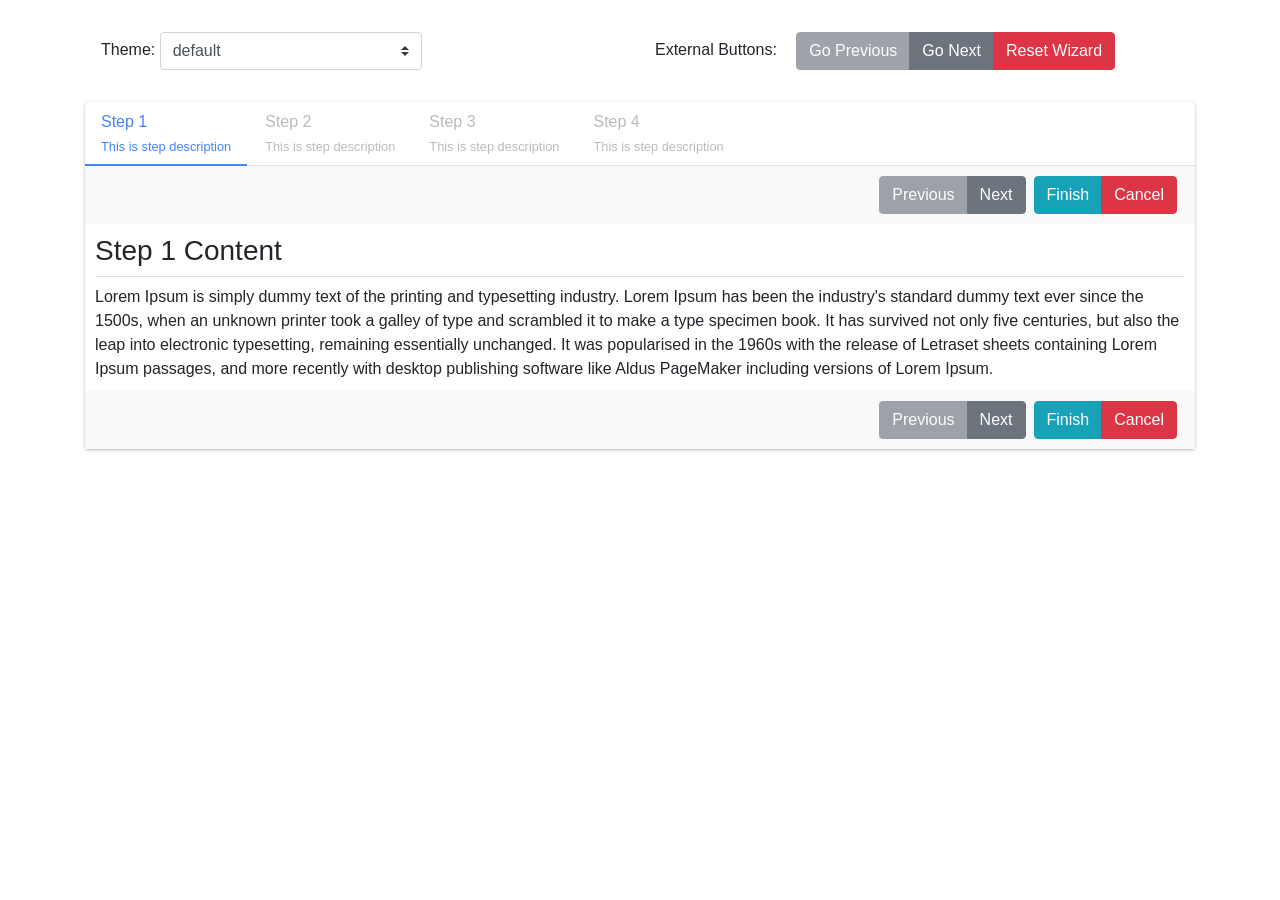
<file: assets/plugins/smartwizard/examples/index.html>
<!doctype html>
<html lang="en">
<head>
    <title>Smart Wizard - a JavaScript jQuery Step Wizard plugin</title>
    <meta charset="UTF-8">
    <meta name="viewport" content="width=device-width, initial-scale=1, shrink-to-fit=no">

    <link rel="stylesheet" href="../dist/css/bootstrap.min.css" >

    <!-- Include SmartWizard CSS -->
    <link href="../dist/css/smart_wizard.css" rel="stylesheet" type="text/css" />

    <!-- Optional SmartWizard theme -->
    <link href="../dist/css/smart_wizard_theme_circles.css" rel="stylesheet" type="text/css" />
    <link href="../dist/css/smart_wizard_theme_arrows.css" rel="stylesheet" type="text/css" />
    <link href="../dist/css/smart_wizard_theme_dots.css" rel="stylesheet" type="text/css" />
</head>
<body>
    <div class="container">
        <!-- External toolbar sample -->
        <div class="row d-flex align-items-center p-3 my-3 text-white-50">
            <div class="col-12 col-lg-6 col-sm-12">
              <label>Theme:</label>
              <select id="theme_selector" class="custom-select col-lg-6 col-sm-12">
                    <option value="default">default</option>
                    <option value="arrows">arrows</option>
                    <option value="circles">circles</option>
                    <option value="dots">dots</option>
              </select>
            </div>
            <div class="col-12 col-lg-6 col-sm-12">
              <label>External Buttons:</label>
              <div class="btn-group col-lg-6 col-sm-12" role="group">
                  <button class="btn btn-secondary" id="prev-btn" type="button">Go Previous</button>
                  <button class="btn btn-secondary" id="next-btn" type="button">Go Next</button>
                  <button class="btn btn-danger" id="reset-btn" type="button">Reset Wizard</button>
              </div>
            </div>
        </div>

        <!-- SmartWizard html -->
        <div id="smartwizard">
            <ul>
                <li><a href="#step-1">Step 1<br /><small>This is step description</small></a></li>
                <li><a href="#step-2">Step 2<br /><small>This is step description</small></a></li>
                <li><a href="#step-3">Step 3<br /><small>This is step description</small></a></li>
                <li><a href="#step-4">Step 4<br /><small>This is step description</small></a></li>
            </ul>

            <div>
                <div id="step-1" class="">
                    <h3 class="border-bottom border-gray pb-2">Step 1 Content</h3>
                    Lorem Ipsum is simply dummy text of the printing and typesetting industry. Lorem Ipsum has been the industry's standard dummy text ever since the 1500s, when an unknown printer took a galley of type and scrambled it to make a type specimen book. It has survived not only five centuries, but also the leap into electronic typesetting, remaining essentially unchanged. It was popularised in the 1960s with the release of Letraset sheets containing Lorem Ipsum passages, and more recently with desktop publishing software like Aldus PageMaker including versions of Lorem Ipsum.
                </div>
                <div id="step-2" class="">
                    <h3 class="border-bottom border-gray pb-2">Step 2 Content</h3>
                    <div>Lorem Ipsum is simply dummy text of the printing and typesetting industry. Lorem Ipsum has been the industry's standard dummy text ever since the 1500s, when an unknown printer took a galley of type and scrambled it to make a type specimen book. It has survived not only five centuries, but also the leap into electronic typesetting, remaining essentially unchanged. It was popularised in the 1960s with the release of Letraset sheets containing Lorem Ipsum passages, and more recently with desktop publishing software like Aldus PageMaker including versions of Lorem Ipsum. </div>
                </div>
                <div id="step-3" class="">
                    Lorem Ipsum is simply dummy text of the printing and typesetting industry. Lorem Ipsum has been the industry's standard dummy text ever since the 1500s, when an unknown printer took a galley of type and scrambled it to make a type specimen book. It has survived not only five centuries, but also the leap into electronic typesetting, remaining essentially unchanged. It was popularised in the 1960s with the release of Letraset sheets containing Lorem Ipsum passages, and more recently with desktop publishing software like Aldus PageMaker including versions of Lorem Ipsum.
                    Lorem Ipsum is simply dummy text of the printing and typesetting industry. Lorem Ipsum has been the industry's standard dummy text ever since the 1500s, when an unknown printer took a galley of type and scrambled it to make a type specimen book. It has survived not only five centuries, but also the leap into electronic typesetting, remaining essentially unchanged. It was popularised in the 1960s with the release of Letraset sheets containing Lorem Ipsum passages, and more recently with desktop publishing software like Aldus PageMaker including versions of Lorem Ipsum.
                    Lorem Ipsum is simply dummy text of the printing and typesetting industry. Lorem Ipsum has been the industry's standard dummy text ever since the 1500s, when an unknown printer took a galley of type and scrambled it to make a type specimen book. It has survived not only five centuries, but also the leap into electronic typesetting, remaining essentially unchanged. It was popularised in the 1960s with the release of Letraset sheets containing Lorem Ipsum passages, and more recently with desktop publishing software like Aldus PageMaker including versions of Lorem Ipsum.
                    Lorem Ipsum is simply dummy text of the printing and typesetting industry. Lorem Ipsum has been the industry's standard dummy text ever since the 1500s, when an unknown printer took a galley of type and scrambled it to make a type specimen book. It has survived not only five centuries, but also the leap into electronic typesetting, remaining essentially unchanged. It was popularised in the 1960s with the release of Letraset sheets containing Lorem Ipsum passages, and more recently with desktop publishing software like Aldus PageMaker including versions of Lorem Ipsum.
                    Lorem Ipsum is simply dummy text of the printing and typesetting industry. Lorem Ipsum has been the industry's standard dummy text ever since the 1500s, when an unknown printer took a galley of type and scrambled it to make a type specimen book. It has survived not only five centuries, but also the leap into electronic typesetting, remaining essentially unchanged. It was popularised in the 1960s with the release of Letraset sheets containing Lorem Ipsum passages, and more recently with desktop publishing software like Aldus PageMaker including versions of Lorem Ipsum.
                    Lorem Ipsum is simply dummy text of the printing and typesetting industry. Lorem Ipsum has been the industry's standard dummy text ever since the 1500s, when an unknown printer took a galley of type and scrambled it to make a type specimen book. It has survived not only five centuries, but also the leap into electronic typesetting, remaining essentially unchanged. It was popularised in the 1960s with the release of Letraset sheets containing Lorem Ipsum passages, and more recently with desktop publishing software like Aldus PageMaker including versions of Lorem Ipsum.
                </div>
                <div id="step-4" class="">
                    <h3 class="border-bottom border-gray pb-2">Step 4 Content</h3>
                    <div class="card">
                        <div class="card-header">My Details</div>
                        <div class="card-block p-0">
                          <table class="table">
                              <tbody>
                                  <tr> <th>Name:</th> <td>Tim Smith</td> </tr>
                                  <tr> <th>Email:</th> <td>example@example.com</td> </tr>
                              </tbody>
                          </table>
                        </div>
                    </div>
                </div>
            </div>
        </div>


    </div>

    <!-- Include jQuery -->
    <!-- <script src="https://ajax.googleapis.com/ajax/libs/jquery/1.11.1/jquery.min.js"></script> -->

      <!-- jQuery Versions -->
    <script src="../dist/js/jquery-3.3.1.min.js"></script>

    <!-- Bootstrap JavaScript -->
    <script src="../dist/js/bootstrap.min.js" ></script>

    <!-- Bootstrap JavaScript -->

    <!-- Include SmartWizard JavaScript source -->
    <script type="text/javascript" src="../dist/js/jquery.smartWizard.min.js"></script>

    <script type="text/javascript">
        $(document).ready(function(){

            // Step show event
            $("#smartwizard").on("showStep", function(e, anchorObject, stepNumber, stepDirection, stepPosition) {
               //alert("You are on step "+stepNumber+" now");
               if(stepPosition === 'first'){
                   $("#prev-btn").addClass('disabled');
               }else if(stepPosition === 'final'){
                   $("#next-btn").addClass('disabled');
               }else{
                   $("#prev-btn").removeClass('disabled');
                   $("#next-btn").removeClass('disabled');
               }
            });

            // Toolbar extra buttons
            var btnFinish = $('<button></button>').text('Finish')
                                             .addClass('btn btn-info')
                                             .on('click', function(){ alert('Finish Clicked'); });
            var btnCancel = $('<button></button>').text('Cancel')
                                             .addClass('btn btn-danger')
                                             .on('click', function(){ $('#smartwizard').smartWizard("reset"); });


            // Smart Wizard
            $('#smartwizard').smartWizard({
                    selected: 0,
                    theme: 'default',
                    transitionEffect:'fade',
                    showStepURLhash: true,
                    toolbarSettings: {toolbarPosition: 'both',
                                      toolbarButtonPosition: 'end',
                                      toolbarExtraButtons: [btnFinish, btnCancel]
                                    }
            });


            // External Button Events
            $("#reset-btn").on("click", function() {
                // Reset wizard
                $('#smartwizard').smartWizard("reset");
                return true;
            });

            $("#prev-btn").on("click", function() {
                // Navigate previous
                $('#smartwizard').smartWizard("prev");
                return true;
            });

            $("#next-btn").on("click", function() {
                // Navigate next
                $('#smartwizard').smartWizard("next");
                return true;
            });

            $("#theme_selector").on("change", function() {
                // Change theme
                $('#smartwizard').smartWizard("theme", $(this).val());
                return true;
            });

            // Set selected theme on page refresh
            $("#theme_selector").change();
        });
    </script>
</body>
</html>
</file>
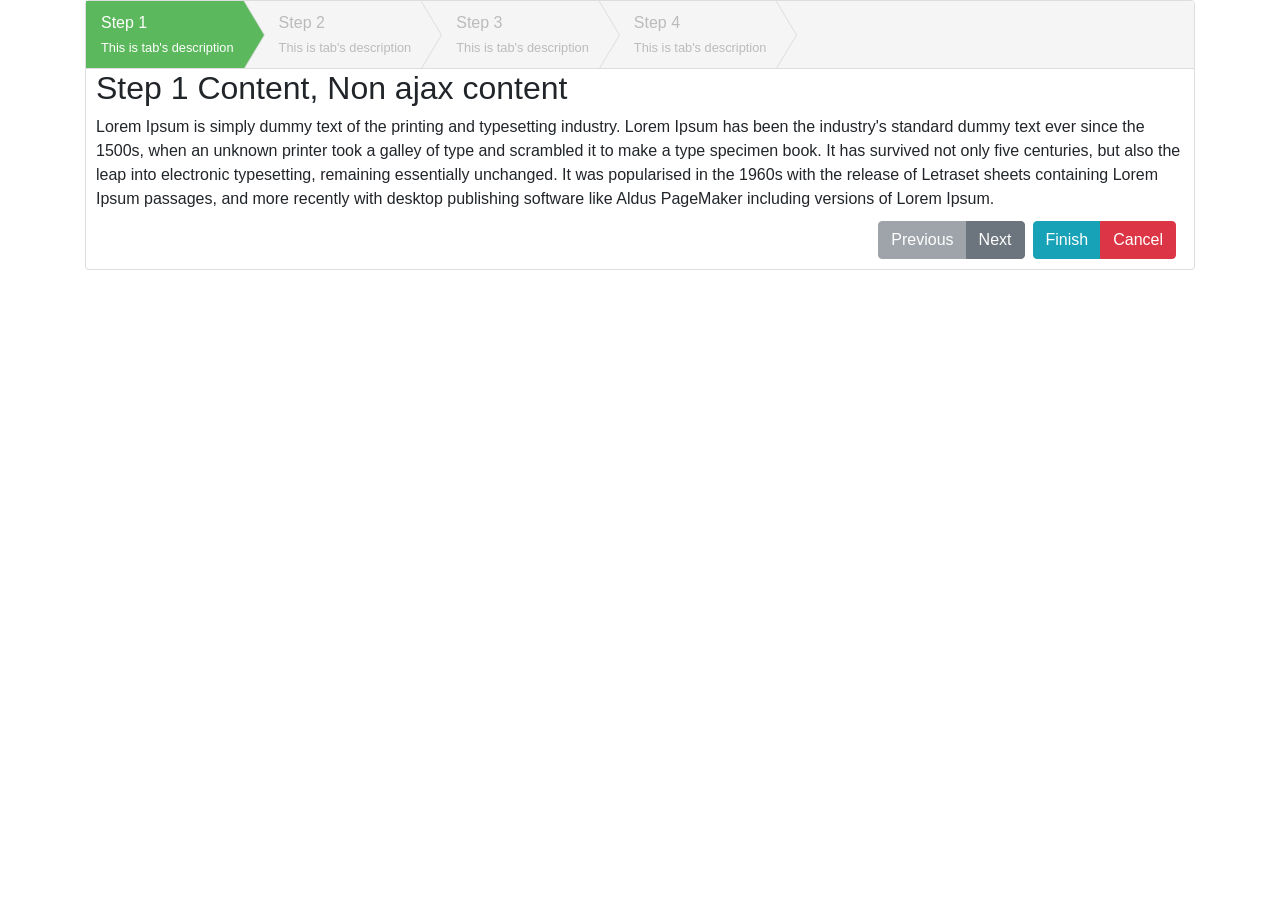
<file: assets/plugins/smartwizard/examples/smartwizard-ajax.html>
<!doctype html>
<html lang="en">
<head>
    <title>Smart Wizard - a JavaScript jQuery Step Wizard plugin</title>
    <meta charset="UTF-8">
    <meta name="viewport" content="width=device-width, initial-scale=1, shrink-to-fit=no">

    <!-- Include Bootstrap CSS -->
    <link rel="stylesheet" href="https://maxcdn.bootstrapcdn.com/bootstrap/4.0.0/css/bootstrap.min.css" integrity="sha384-Gn5384xqQ1aoWXA+058RXPxPg6fy4IWvTNh0E263XmFcJlSAwiGgFAW/dAiS6JXm" crossorigin="anonymous">

    <!-- Include SmartWizard CSS -->
    <link href="../dist/css/smart_wizard.css" rel="stylesheet" type="text/css" />

    <!-- Optional SmartWizard theme -->
    <link href="../dist/css/smart_wizard_theme_circles.css" rel="stylesheet" type="text/css" />
    <link href="../dist/css/smart_wizard_theme_arrows.css" rel="stylesheet" type="text/css" />
    <link href="../dist/css/smart_wizard_theme_dots.css" rel="stylesheet" type="text/css" />
</head>
<body>
    <div class="container">

        <!-- SmartWizard html -->
        <div id="smartwizard">
            <ul>
                <li><a href="#step-1">Step 1<br /><small>This is tab's description</small></a></li>
                <li><a href="#step-2" data-content-url="./ajaxtest.php">Step 2<br /><small>This is tab's description</small></a></li>
                <li><a href="#step-3">Step 3<br /><small>This is tab's description</small></a></li>
                <li><a href="#step-4" data-content-url="./ajaxtest.php">Step 4<br /><small>This is tab's description</small></a></li>
            </ul>

            <div>
                <div id="step-1" class="">
                    <h2>Step 1 Content, Non ajax content</h2>
                    Lorem Ipsum is simply dummy text of the printing and typesetting industry. Lorem Ipsum has been the industry's standard dummy text ever since the 1500s, when an unknown printer took a galley of type and scrambled it to make a type specimen book. It has survived not only five centuries, but also the leap into electronic typesetting, remaining essentially unchanged. It was popularised in the 1960s with the release of Letraset sheets containing Lorem Ipsum passages, and more recently with desktop publishing software like Aldus PageMaker including versions of Lorem Ipsum.
                </div>
                <div id="step-2" class="">
                    <h2>Step 2 Content, Non ajax content</h2>
                    <div>Hello This is a div</div>
                </div>
                <div id="step-3" class="">
                    <h2>Step 3 Content, Non ajax content</h2>
                    Lorem Ipsum is simply dummy text of the printing and typesetting industry. Lorem Ipsum has been the industry's standard dummy text ever since the 1500s, when an unknown printer took a galley of type and scrambled it to make a type specimen book. It has survived not only five centuries, but also the leap into electronic typesetting, remaining essentially unchanged. It was popularised in the 1960s with the release of Letraset sheets containing Lorem Ipsum passages, and more recently with desktop publishing software like Aldus PageMaker including versions of Lorem Ipsum.
                    Lorem Ipsum is simply dummy text of the printing and typesetting industry. Lorem Ipsum has been the industry's standard dummy text ever since the 1500s, when an unknown printer took a galley of type and scrambled it to make a type specimen book. It has survived not only five centuries, but also the leap into electronic typesetting, remaining essentially unchanged. It was popularised in the 1960s with the release of Letraset sheets containing Lorem Ipsum passages, and more recently with desktop publishing software like Aldus PageMaker including versions of Lorem Ipsum.
                    Lorem Ipsum is simply dummy text of the printing and typesetting industry. Lorem Ipsum has been the industry's standard dummy text ever since the 1500s, when an unknown printer took a galley of type and scrambled it to make a type specimen book. It has survived not only five centuries, but also the leap into electronic typesetting, remaining essentially unchanged. It was popularised in the 1960s with the release of Letraset sheets containing Lorem Ipsum passages, and more recently with desktop publishing software like Aldus PageMaker including versions of Lorem Ipsum.
                    Lorem Ipsum is simply dummy text of the printing and typesetting industry. Lorem Ipsum has been the industry's standard dummy text ever since the 1500s, when an unknown printer took a galley of type and scrambled it to make a type specimen book. It has survived not only five centuries, but also the leap into electronic typesetting, remaining essentially unchanged. It was popularised in the 1960s with the release of Letraset sheets containing Lorem Ipsum passages, and more recently with desktop publishing software like Aldus PageMaker including versions of Lorem Ipsum.
                    Lorem Ipsum is simply dummy text of the printing and typesetting industry. Lorem Ipsum has been the industry's standard dummy text ever since the 1500s, when an unknown printer took a galley of type and scrambled it to make a type specimen book. It has survived not only five centuries, but also the leap into electronic typesetting, remaining essentially unchanged. It was popularised in the 1960s with the release of Letraset sheets containing Lorem Ipsum passages, and more recently with desktop publishing software like Aldus PageMaker including versions of Lorem Ipsum.
                    Lorem Ipsum is simply dummy text of the printing and typesetting industry. Lorem Ipsum has been the industry's standard dummy text ever since the 1500s, when an unknown printer took a galley of type and scrambled it to make a type specimen book. It has survived not only five centuries, but also the leap into electronic typesetting, remaining essentially unchanged. It was popularised in the 1960s with the release of Letraset sheets containing Lorem Ipsum passages, and more recently with desktop publishing software like Aldus PageMaker including versions of Lorem Ipsum.
                </div>
                <div id="step-4" class="">
                    <h2>Step 4 Content, Non ajax content</h2>
                    <div class="card">
                        <div class="card-header">My Details</div>
                        <div class="card-block p-0">
                          <table class="table">
                              <tbody>
                                  <tr> <th>Name:</th> <td>Tim Smith</td> </tr>
                                  <tr> <th>Email:</th> <td>example@example.com</td> </tr>
                              </tbody>
                          </table>
                        </div>
                    </div>
                </div>
            </div>
        </div>


    </div>

    <!-- Include jQuery -->
    <script src="https://ajax.googleapis.com/ajax/libs/jquery/1.11.1/jquery.min.js"></script>

    <!-- Include SmartWizard JavaScript source -->
    <script type="text/javascript" src="../dist/js/jquery.smartWizard.min.js"></script>

    <script type="text/javascript">
        $(document).ready(function(){

            // Toolbar extra buttons
            var btnFinish = $('<button></button>').text('Finish')
                                             .addClass('btn btn-info')
                                             .on('click', function(){ alert('Finish Clicked'); });
            var btnCancel = $('<button></button>').text('Cancel')
                                             .addClass('btn btn-danger')
                                             .on('click', function(){ $('#smartwizard').smartWizard("reset"); });

            // Smart Wizard
            $('#smartwizard').smartWizard({
                    selected: 0,
                    theme: 'arrows',
                    transitionEffect:'fade',
                    toolbarSettings: {toolbarPosition: 'bottom',
                                      toolbarExtraButtons: [btnFinish, btnCancel]
                                    }
                 });
        });
    </script>
</body>
</html>
</file>
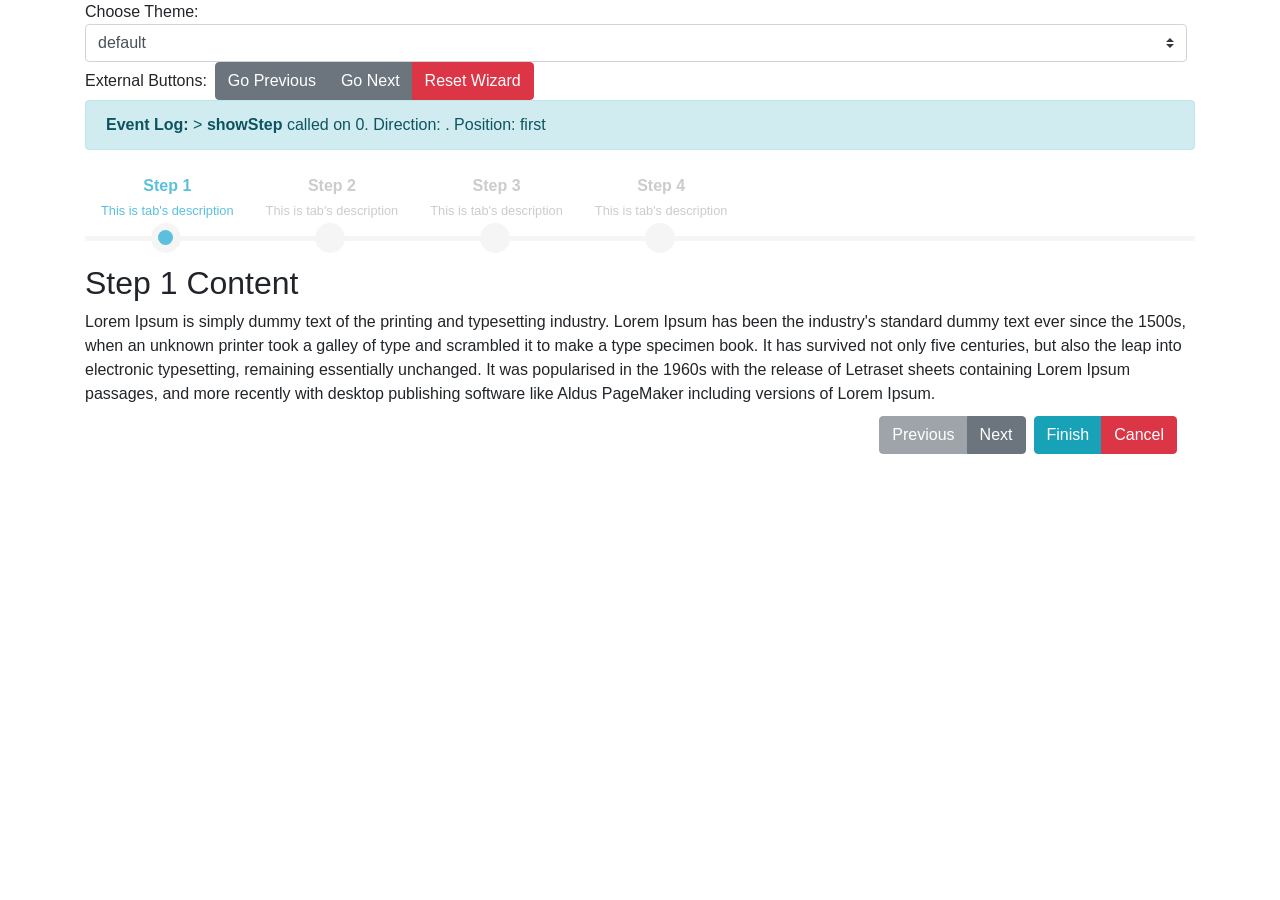
<file: assets/plugins/smartwizard/examples/smartwizard-events.html>
<!doctype html>
<html lang="en">
<head>
    <title>Smart Wizard - a JavaScript jQuery Step Wizard plugin</title>
    <meta charset="UTF-8">
    <meta name="viewport" content="width=device-width, initial-scale=1, shrink-to-fit=no">

    <!-- Include Bootstrap CSS -->
    <link rel="stylesheet" href="https://maxcdn.bootstrapcdn.com/bootstrap/4.0.0/css/bootstrap.min.css" integrity="sha384-Gn5384xqQ1aoWXA+058RXPxPg6fy4IWvTNh0E263XmFcJlSAwiGgFAW/dAiS6JXm" crossorigin="anonymous">

    <!-- Include SmartWizard CSS -->
    <link href="../dist/css/smart_wizard.css" rel="stylesheet" type="text/css" />

    <!-- Optional SmartWizard theme -->
    <link href="../dist/css/smart_wizard_theme_circles.css" rel="stylesheet" type="text/css" />
    <link href="../dist/css/smart_wizard_theme_arrows.css" rel="stylesheet" type="text/css" />
    <link href="../dist/css/smart_wizard_theme_dots.css" rel="stylesheet" type="text/css" />
</head>
<body>
    <div class="container">

      <form class="form-inline">
          <label class="mr-sm-2">Choose Theme:</label>
          <select id="theme_selector" class="custom-select mb-2 mr-sm-2 mb-sm-0">
                <option value="default">default</option>
                <option value="arrows">arrows</option>
                <option value="circles">circles</option>
                <option value="dots">dots</option>
          </select>

          <label class="mr-sm-2">External Buttons:</label>
          <div class="btn-group" role="group">
              <button class="btn btn-secondary" id="prev-btn" type="button">Go Previous</button>
              <button class="btn btn-secondary" id="next-btn" type="button">Go Next</button>
              <button class="btn btn-danger" id="reset-btn" type="button">Reset Wizard</button>
          </div>
      </form>
        <div class="alert alert-info" role="alert" id="message-box"><strong>Event Log:</strong></div>

        <!-- SmartWizard html -->
        <div id="smartwizard">
            <ul>
                <li><a href="#step-1">Step 1<br /><small>This is tab's description</small></a></li>
                <li><a href="#step-2">Step 2<br /><small>This is tab's description</small></a></li>
                <li><a href="#step-3">Step 3<br /><small>This is tab's description</small></a></li>
                <li><a href="#step-4">Step 4<br /><small>This is tab's description</small></a></li>
            </ul>

            <div>
                <div id="step-1" class="">
                    <h2>Step 1 Content</h2>
                    Lorem Ipsum is simply dummy text of the printing and typesetting industry. Lorem Ipsum has been the industry's standard dummy text ever since the 1500s, when an unknown printer took a galley of type and scrambled it to make a type specimen book. It has survived not only five centuries, but also the leap into electronic typesetting, remaining essentially unchanged. It was popularised in the 1960s with the release of Letraset sheets containing Lorem Ipsum passages, and more recently with desktop publishing software like Aldus PageMaker including versions of Lorem Ipsum.
                </div>
                <div id="step-2" class="">
                    <h2>Step 2 Content</h2>
                    <div>Hello This is a div</div>
                </div>
                <div id="step-3" class="">
                    Lorem Ipsum is simply dummy text of the printing and typesetting industry. Lorem Ipsum has been the industry's standard dummy text ever since the 1500s, when an unknown printer took a galley of type and scrambled it to make a type specimen book. It has survived not only five centuries, but also the leap into electronic typesetting, remaining essentially unchanged. It was popularised in the 1960s with the release of Letraset sheets containing Lorem Ipsum passages, and more recently with desktop publishing software like Aldus PageMaker including versions of Lorem Ipsum.
                    Lorem Ipsum is simply dummy text of the printing and typesetting industry. Lorem Ipsum has been the industry's standard dummy text ever since the 1500s, when an unknown printer took a galley of type and scrambled it to make a type specimen book. It has survived not only five centuries, but also the leap into electronic typesetting, remaining essentially unchanged. It was popularised in the 1960s with the release of Letraset sheets containing Lorem Ipsum passages, and more recently with desktop publishing software like Aldus PageMaker including versions of Lorem Ipsum.
                    Lorem Ipsum is simply dummy text of the printing and typesetting industry. Lorem Ipsum has been the industry's standard dummy text ever since the 1500s, when an unknown printer took a galley of type and scrambled it to make a type specimen book. It has survived not only five centuries, but also the leap into electronic typesetting, remaining essentially unchanged. It was popularised in the 1960s with the release of Letraset sheets containing Lorem Ipsum passages, and more recently with desktop publishing software like Aldus PageMaker including versions of Lorem Ipsum.
                    Lorem Ipsum is simply dummy text of the printing and typesetting industry. Lorem Ipsum has been the industry's standard dummy text ever since the 1500s, when an unknown printer took a galley of type and scrambled it to make a type specimen book. It has survived not only five centuries, but also the leap into electronic typesetting, remaining essentially unchanged. It was popularised in the 1960s with the release of Letraset sheets containing Lorem Ipsum passages, and more recently with desktop publishing software like Aldus PageMaker including versions of Lorem Ipsum.
                    Lorem Ipsum is simply dummy text of the printing and typesetting industry. Lorem Ipsum has been the industry's standard dummy text ever since the 1500s, when an unknown printer took a galley of type and scrambled it to make a type specimen book. It has survived not only five centuries, but also the leap into electronic typesetting, remaining essentially unchanged. It was popularised in the 1960s with the release of Letraset sheets containing Lorem Ipsum passages, and more recently with desktop publishing software like Aldus PageMaker including versions of Lorem Ipsum.
                    Lorem Ipsum is simply dummy text of the printing and typesetting industry. Lorem Ipsum has been the industry's standard dummy text ever since the 1500s, when an unknown printer took a galley of type and scrambled it to make a type specimen book. It has survived not only five centuries, but also the leap into electronic typesetting, remaining essentially unchanged. It was popularised in the 1960s with the release of Letraset sheets containing Lorem Ipsum passages, and more recently with desktop publishing software like Aldus PageMaker including versions of Lorem Ipsum.
                </div>
                <div id="step-4" class="">
                    <h2>Step 4 Content</h2>
                    <div class="card">
                        <div class="card-header">My Details</div>
                        <div class="card-block p-0">
                          <table class="table">
                              <tbody>
                                  <tr> <th>Name:</th> <td>Tim Smith</td> </tr>
                                  <tr> <th>Email:</th> <td>example@example.com</td> </tr>
                              </tbody>
                          </table>
                        </div>
                    </div>
                </div>
            </div>
        </div>


    </div>

    <!-- Include jQuery -->
    <script src="https://ajax.googleapis.com/ajax/libs/jquery/1.11.1/jquery.min.js"></script>

    <!-- Include SmartWizard JavaScript source -->
    <script type="text/javascript" src="../dist/js/jquery.smartWizard.min.js"></script>

    <script type="text/javascript">
        $(document).ready(function(){

            // Smart Wizard events
            $("#smartwizard").on("leaveStep", function(e, anchorObject, stepNumber, stepDirection) {
                $("#message-box").append("<br /> > <strong>leaveStep</strong> called on " + stepNumber + ". Direction: " + stepDirection);
                var res = confirm("Do you want to leave the step "+stepNumber+"?");
                if(!res){
                    $("#message-box").append(" <strong>leaveStep</strong> Cancelled");
                }else{
                    $("#message-box").append(" <strong>leaveStep</strong> Allowed");
                }
                return res;
            });

            // This event should initialize before initializing smartWizard
            // Otherwise this event wont load on first page load
            $("#smartwizard").on("showStep", function(e, anchorObject, stepNumber, stepDirection, stepPosition) {
                $("#message-box").append(" > <strong>showStep</strong> called on " + stepNumber + ". Direction: " + stepDirection+ ". Position: " + stepPosition);
            });

            $("#smartwizard").on("beginReset", function(e) {
                $("#message-box").append("<br /> > <strong>beginReset</strong> called");
            });

            $("#smartwizard").on("endReset", function(e) {
                $("#message-box").append(" > <strong>endReset</strong> called");
            });

            $("#smartwizard").on("themeChanged", function(e, theme) {
                $("#message-box").append("<br /> > <strong>themeChanged</strong> called. New theme: " + theme);
            });

            // Toolbar extra buttons
            var btnFinish = $('<button></button>').text('Finish')
                                             .addClass('btn btn-info')
                                             .on('click', function(){ alert('Finish Clicked'); });
            var btnCancel = $('<button></button>').text('Cancel')
                                             .addClass('btn btn-danger')
                                             .on('click', function(){ $('#smartwizard').smartWizard("reset"); });

            // Smart Wizard initialize
            $('#smartwizard').smartWizard({
                    selected: 0,
                    theme: 'dots',
                    transitionEffect:'fade',
                    toolbarSettings: {toolbarPosition: 'bottom',
                                      toolbarExtraButtons: [btnFinish, btnCancel]
                                    }
                 });

            // External Button Events
            $("#reset-btn").on("click", function() {
                // Reset wizard
                $('#smartwizard').smartWizard("reset");
                return true;
            });

            $("#prev-btn").on("click", function() {
                // Navigate previous
                $('#smartwizard').smartWizard("prev");
                return true;
            });

            $("#next-btn").on("click", function() {
                // Navigate next
                $('#smartwizard').smartWizard("next");
                return true;
            });

            $("#theme_selector").on("change", function() {
                // Change theme
                $('#smartwizard').smartWizard("theme", $(this).val());
                return true;
            });

        });
    </script>
</body>
</html>
</file>
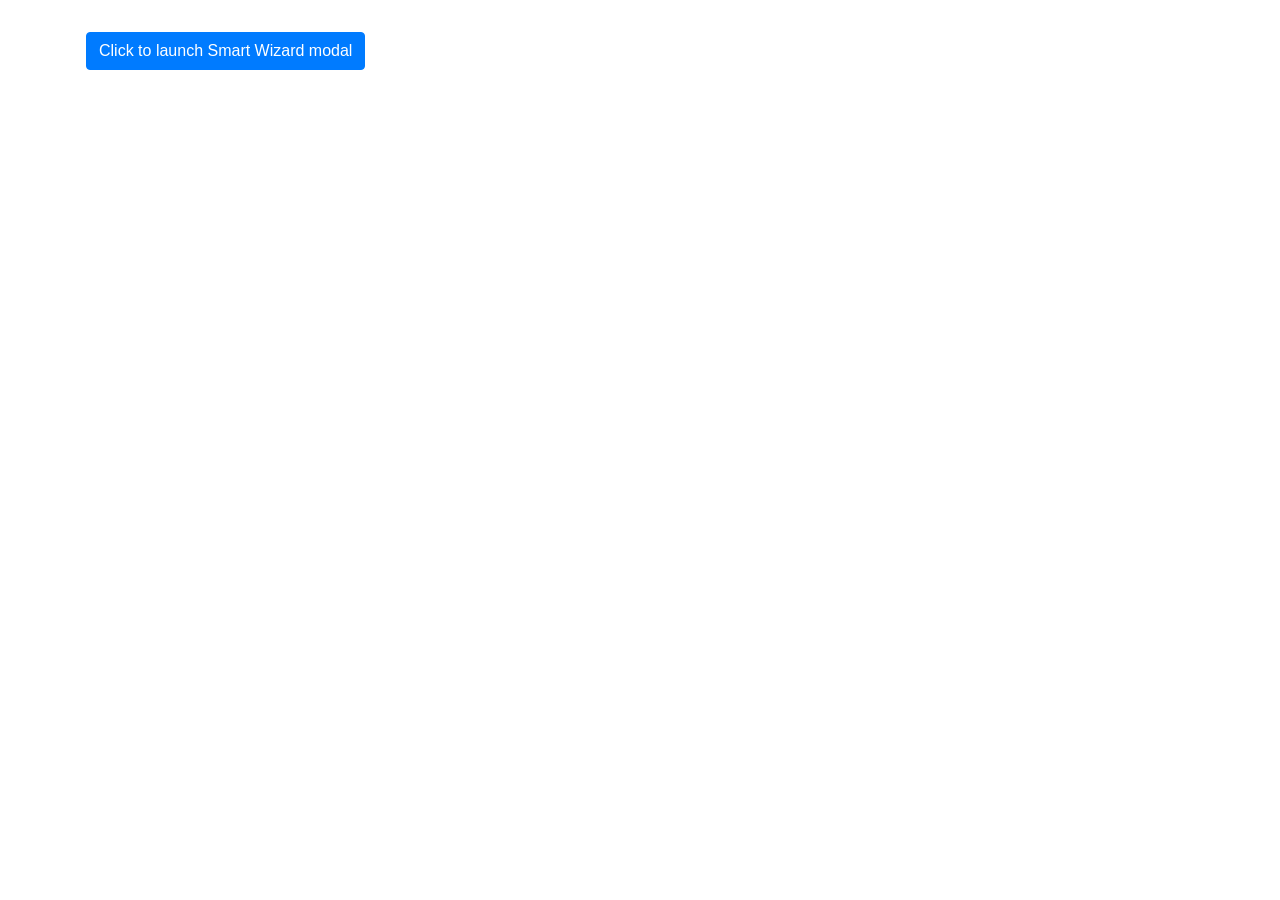
<file: assets/plugins/smartwizard/examples/smartwizard-modal.html>
<!doctype html>
<html lang="en">
<head>
    <title>Smart Wizard - a JavaScript jQuery Step Wizard plugin</title>
    <meta charset="UTF-8">
    <meta name="viewport" content="width=device-width, initial-scale=1, shrink-to-fit=no">

    <!-- Include Bootstrap CSS -->
    <link rel="stylesheet" href="https://maxcdn.bootstrapcdn.com/bootstrap/4.0.0/css/bootstrap.min.css" integrity="sha384-Gn5384xqQ1aoWXA+058RXPxPg6fy4IWvTNh0E263XmFcJlSAwiGgFAW/dAiS6JXm" crossorigin="anonymous">

    <!-- Include SmartWizard CSS -->
    <link href="../dist/css/smart_wizard.css" rel="stylesheet" type="text/css" />

    <!-- Optional SmartWizard theme -->
    <link href="../dist/css/smart_wizard_theme_circles.css" rel="stylesheet" type="text/css" />
    <link href="../dist/css/smart_wizard_theme_arrows.css" rel="stylesheet" type="text/css" />
    <link href="../dist/css/smart_wizard_theme_dots.css" rel="stylesheet" type="text/css" />
</head>
<body>
    <div class="container">

      <!-- External toolbar sample -->
      <div class="row d-flex align-items-center p-3 my-3 text-white-50">
        <button type="button" class="btn btn-primary" data-toggle="modal" data-target="#exampleModal">
          Click to launch Smart Wizard modal
        </button>
      </div>

      <!-- Modal -->
      <div class="modal fade" id="exampleModal" tabindex="-1" role="dialog" aria-labelledby="exampleModalLabel" aria-hidden="true">
        <div class="modal-dialog modal-lg modal-dialog-centered" role="document">
          <div class="modal-content">
            <div class="modal-header">
              <h5 class="modal-title" id="exampleModalLabel">Smart Wizard modal</h5>
              <button type="button" class="close" data-dismiss="modal" aria-label="Close">
                <span aria-hidden="true">&times;</span>
              </button>
            </div>
            <div class="modal-body">

              <!-- Smart Wizard HTML -->
              <div id="smartwizard">
                  <ul>
                      <li><a href="#step-1">Step Title<br /><small>Step description</small></a></li>
                      <li><a href="#step-2">Step Title<br /><small>Step description</small></a></li>
                      <li><a href="#step-3">Step Title<br /><small>Step description</small></a></li>
                      <li><a href="#step-4">Step Title<br /><small>Step description</small></a></li>
                  </ul>

                  <div>
                      <div id="step-1" class="">
                          Step Content
                      </div>
                      <div id="step-2" class="">
                          Step Content
                      </div>
                      <div id="step-3" class="">
                          Step Content
                      </div>
                      <div id="step-4" class="">
                          Step Content
                      </div>
                  </div>
              </div>

            </div>
            <div class="modal-footer">
              <button type="button" class="btn btn-secondary" data-dismiss="modal">Close</button>
            </div>
          </div>
        </div>
      </div>



    </div>

    <!-- jQuery Versions -->
    <script src="https://code.jquery.com/jquery-3.3.1.min.js"></script>

    <!-- Bootstrap JavaScript -->
    <script src="https://maxcdn.bootstrapcdn.com/bootstrap/4.0.0/js/bootstrap.min.js" integrity="sha384-JZR6Spejh4U02d8jOt6vLEHfe/JQGiRRSQQxSfFWpi1MquVdAyjUar5+76PVCmYl" crossorigin="anonymous"></script>

    <!-- Include SmartWizard JavaScript source -->
    <script type="text/javascript" src="../dist/js/jquery.smartWizard.min.js"></script>

    <script type="text/javascript">
        $(document).ready(function(){

            // Step show event
            $("#smartwizard").on("showStep", function(e, anchorObject, stepNumber, stepDirection, stepPosition) {
               //alert("You are on step "+stepNumber+" now");
               if(stepPosition === 'first'){
                   $("#prev-btn").addClass('disabled');
               }else if(stepPosition === 'final'){
                   $("#next-btn").addClass('disabled');
               }else{
                   $("#prev-btn").removeClass('disabled');
                   $("#next-btn").removeClass('disabled');
               }
            });

            // Toolbar extra buttons
            var btnFinish = $('<button></button>').text('Finish')
                                             .addClass('btn btn-info')
                                             .on('click', function(){ alert('Finish Clicked'); });
            var btnCancel = $('<button></button>').text('Cancel')
                                             .addClass('btn btn-danger')
                                             .on('click', function(){ $('#smartwizard').smartWizard("reset"); });

            // Smart Wizard 1
            $('#smartwizard').smartWizard({
                    selected: 0,
                    theme: 'arrows',
                    transitionEffect:'fade',
                    showStepURLhash: false,
                    toolbarSettings: {toolbarPosition: 'both',
                                      toolbarExtraButtons: [btnFinish, btnCancel]
                                    }
            });

        });
    </script>
</body>
</html>
</file>
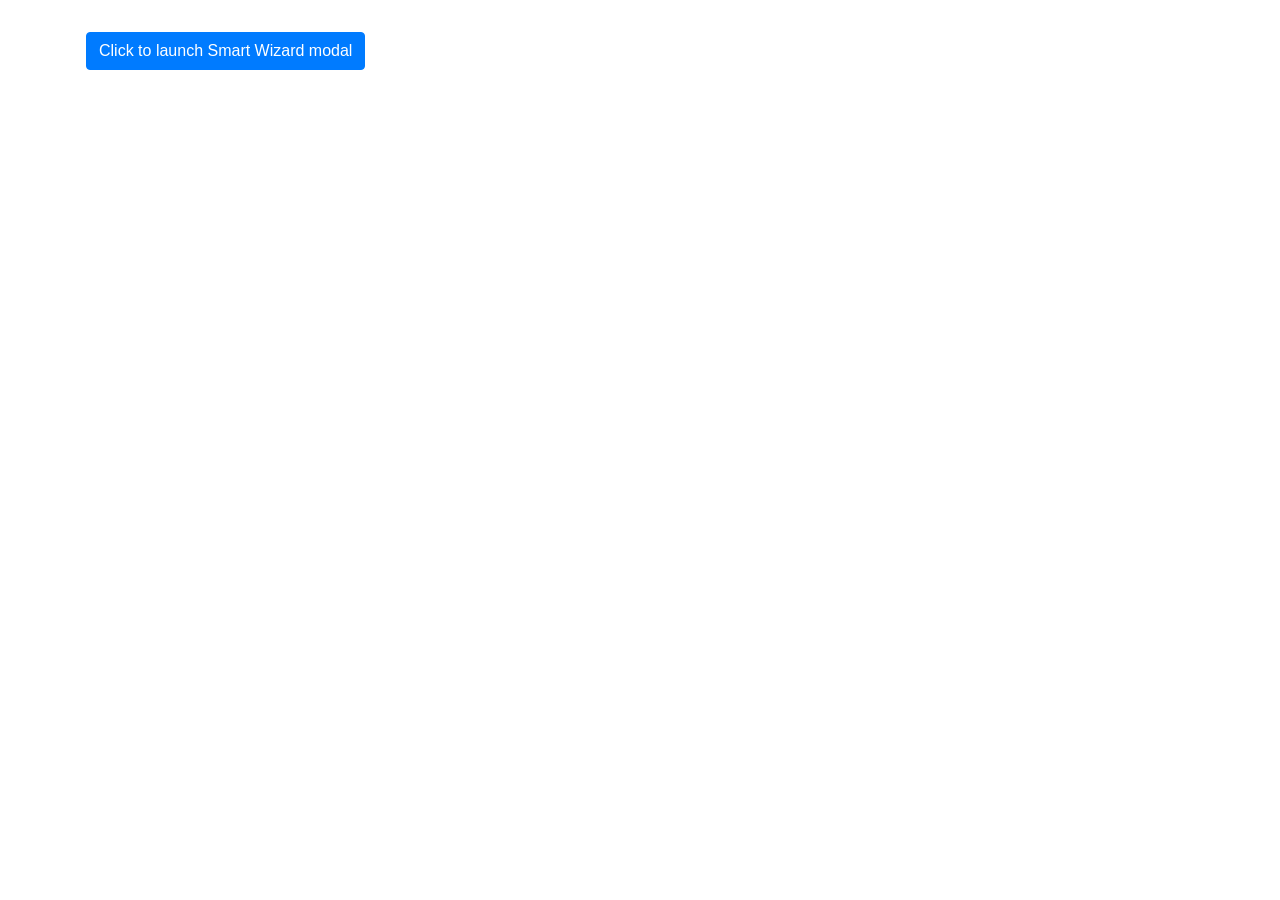
<file: assets/plugins/smartwizard/examples/smartwizard-modal1.html>
<!doctype html>
<html lang="en">
<head>
    <title>Smart Wizard - a JavaScript jQuery Step Wizard plugin</title>
    <meta charset="UTF-8">
    <meta name="viewport" content="width=device-width, initial-scale=1, shrink-to-fit=no">

    <!-- Include Bootstrap CSS -->
    <link rel="stylesheet" href="../dist/css/bootstrap.min.css" >

    <!-- Include SmartWizard CSS -->
    <link href="../dist/css/smart_wizard.css" rel="stylesheet" type="text/css" />

    <!-- Optional SmartWizard theme -->
    <link href="../dist/css/smart_wizard_theme_circles.css" rel="stylesheet" type="text/css" />
    <link href="../dist/css/smart_wizard_theme_arrows.css" rel="stylesheet" type="text/css" />
    <link href="../dist/css/smart_wizard_theme_dots.css" rel="stylesheet" type="text/css" />
</head>
<body>
    <div class="container">

      <!-- External toolbar sample -->
      <div class="row d-flex align-items-center p-3 my-3 text-white-50">
        <button type="button" class="btn btn-primary" data-toggle="modal" data-target="#exampleModal">
          Click to launch Smart Wizard modal
        </button>
      </div>

      <!-- Modal -->
      <div class="modal fade" id="exampleModal" tabindex="-1" role="dialog" aria-labelledby="exampleModalLabel" aria-hidden="true">
        <div class="modal-dialog modal-lg modal-dialog-centered" role="document">
          <div class="modal-content">
            <div class="modal-header">
              <h5 class="modal-title" id="exampleModalLabel">Smart Wizard modal</h5>
              <button type="button" class="close" data-dismiss="modal" aria-label="Close">
                <span aria-hidden="true">&times;</span>
              </button>
            </div>
            <div class="modal-body">

              <!-- Smart Wizard HTML -->
              <div id="smartwizard">
                  <ul>
                      <li><a href="#step-1">Step Title<br /><small>Step description</small></a></li>
                      <li><a href="#step-2">Step Title<br /><small>Step description</small></a></li>
                      <li><a href="#step-3">Step Title<br /><small>Step description</small></a></li>
                      <li><a href="#step-4">Step Title<br /><small>Step description</small></a></li>
                  </ul>

                  <div>
                      <div id="step-1" class="">
                        <h2>A. REGISTRATION</h2>
                        <small>Please fill up this form correctly.</small>
                        <div id="form-step-0" role="form" data-toggle="validator">
                            <div class="form-group">
                                <label for="email">Gradelevel:</label>
                                <select class="form-control">
                                  <option>7</option>
                                  <option>10</option>
                                </select>
                                <div class="help-block with-errors"></div>
                            </div>
                        </div>
                          <div id="form-step-0" role="form" data-toggle="validator">
                            <div class="form-group">
                                <label for="email">Name:</label>
                                <input type="text" class="form-control" name="email" id="email" placeholder="" required>
                                <div class="help-block with-errors"></div>
                            </div>
                        </div>
                          <div id="form-step-0" role="form" data-toggle="validator">
                            <div class="form-group">
                                <label for="email">Email:</label>
                                <input type="email" class="form-control" name="email" id="email" placeholder="" required>
                                <div class="help-block with-errors"></div>
                            </div>
                        </div>
                          <div id="form-step-0" role="form" data-toggle="validator">
                            <div class="form-group">
                                <label for="email">BOB:</label>
                                <input type="date" class="form-control" name="email" id="email" placeholder="" required>
                                <div class="help-block with-errors"></div>
                            </div>
                        </div>
                         <div id="form-step-0" role="form" data-toggle="validator">
                            <div class="form-group">
                                <label for="email">AGE:</label>
                                <input type="text" class="form-control" name="email" id="email" placeholder="" required>
                                <div class="help-block with-errors"></div>
                            </div>
                        </div>
                      </div>
                      <div id="step-2" class="">
                          Step Content
                      </div>
                      <div id="step-3" class="">
                          Step Content
                      </div>
                      <div id="step-4" class="">
                          Step Content
                      </div>
                  </div>
              </div>

            </div>
            <div class="modal-footer">
              <button class="btn btn-secondary" id="prev-btn" type="button">Previous</button>
              <button class="btn btn-secondary" id="next-btn" type="button">Next</button>
              <button class="btn btn-primary" id="finish-btn" type="submit">Finish</button>

            </div>
          </div>
        </div>
      </div>



    </div>

      <!-- jQuery Versions -->
    <script src="../dist/js/jquery-3.3.1.min.js"></script>

    <!-- Bootstrap JavaScript -->
    <script src="../dist/js/bootstrap.min.js" ></script>

    <!-- Bootstrap JavaScript -->

    <!-- Include SmartWizard JavaScript source -->
    <script type="text/javascript" src="../dist/js/jquery.smartWizard.min.js"></script>

    <script type="text/javascript">
      function getAge(DOB) {
          var today = new Date();
          var birthDate = new Date(DOB);
          var age = today.getFullYear() - birthDate.getFullYear();
          var m = today.getMonth() - birthDate.getMonth();
          if (m < 0 || (m === 0 && today.getDate() < birthDate.getDate())) {
              age = age - 1;
          }

          return age;
      }
    // var age_input = $('#age_input').val();
    // $('#calculated_age').value(getAge(age_input));

        $(document).ready(function(){

            // Step show event
            $("#smartwizard").on("showStep", function(e, anchorObject, stepNumber, stepDirection, stepPosition) {
               //alert("You are on step "+stepNumber+" now");
               if(stepPosition === 'first'){
                   $("#prev-btn").addClass('disabled');
                   $("#finish-btn").hide();
               }else if(stepPosition === 'final'){
                   $("#next-btn").hide();
                   $("#finish-btn").show();
               }else{
                   $("#finish-btn").hide();
                   $("#next-btn").show();
                   $("#prev-btn").removeClass('disabled');
               }
            });

            // Toolbar extra buttons
            var btnFinish = $('<button></button>').text('Finish')
                                             .addClass('btn btn-info')
                                             .on('click', function(){ alert('Finish Clicked'); });
            var btnCancel = $('<button></button>').text('Cancel')
                                             .addClass('btn btn-danger')
                                             .on('click', function(){ $('#smartwizard').smartWizard("reset"); });

            // Smart Wizard 1
            $('#smartwizard').smartWizard({
                    selected: 0,
                    theme: 'arrows',
                    transitionEffect:'fade',
                    showStepURLhash: false,
                    toolbarSettings: {toolbarPosition: 'none',
                                      toolbarExtraButtons: [btnFinish, btnCancel]
                                    }
            });

            // External Button Events

            $("#prev-btn").on("click", function() {
                // Navigate previous
                $('#smartwizard').smartWizard("prev");
                return true;
            });

            $("#next-btn").on("click", function() {
                // Navigate next
                $('#smartwizard').smartWizard("next");
                return true;
            });
            
            $("#finish-btn").on("click", function() {
                alert('Finish Clicked');
                return true;
            });

        });
    </script>
</body>
</html>
</file>
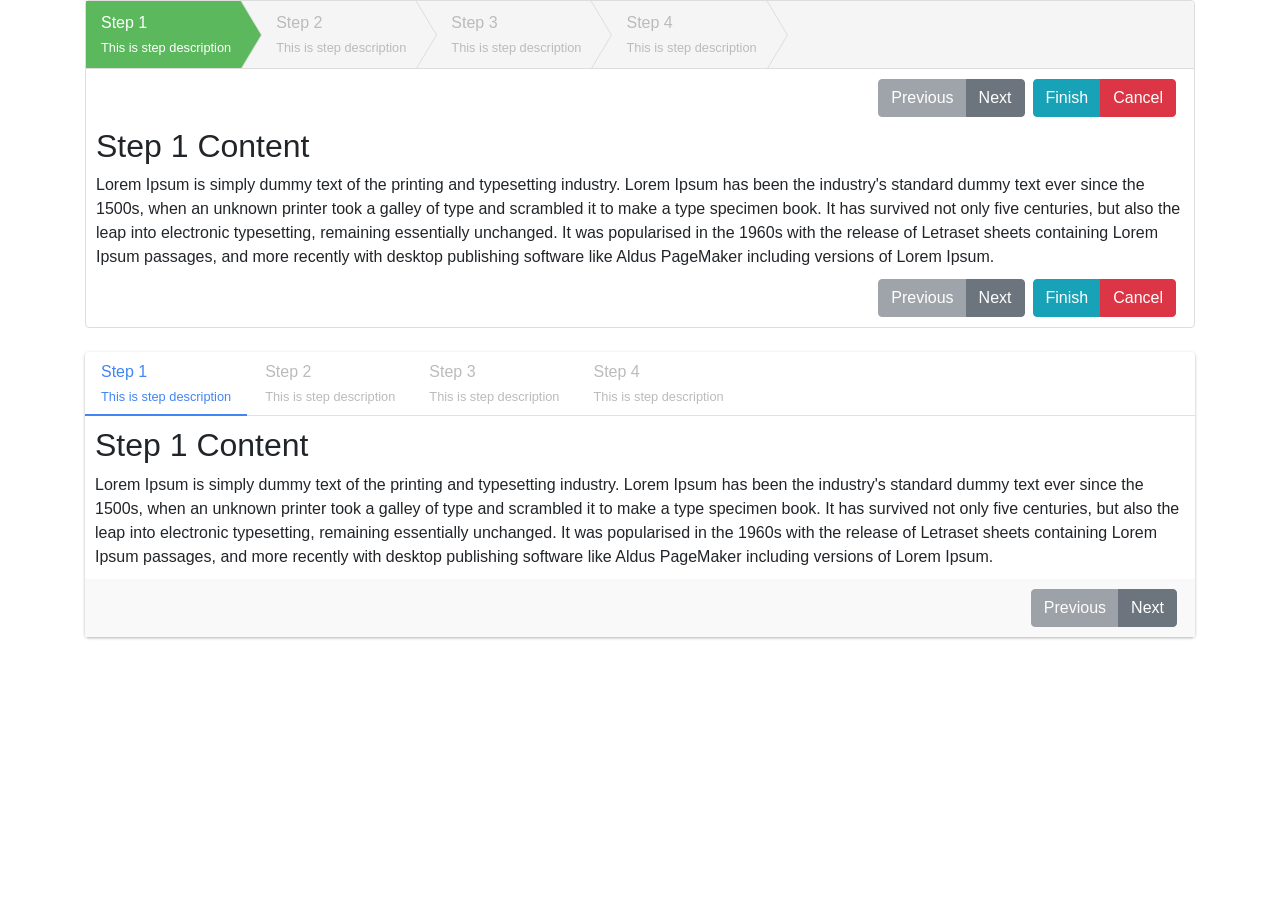
<file: assets/plugins/smartwizard/examples/smartwizard-multiple.html>
<!doctype html>
<html lang="en">
<head>
    <title>Smart Wizard - a JavaScript jQuery Step Wizard plugin</title>
    <meta charset="UTF-8">
    <meta name="viewport" content="width=device-width, initial-scale=1, shrink-to-fit=no">

    <!-- Include Bootstrap CSS -->
    <link rel="stylesheet" href="https://maxcdn.bootstrapcdn.com/bootstrap/4.0.0/css/bootstrap.min.css" integrity="sha384-Gn5384xqQ1aoWXA+058RXPxPg6fy4IWvTNh0E263XmFcJlSAwiGgFAW/dAiS6JXm" crossorigin="anonymous">

    <!-- Include SmartWizard CSS -->
    <link href="../dist/css/smart_wizard.css" rel="stylesheet" type="text/css" />

    <!-- Optional SmartWizard theme -->
    <link href="../dist/css/smart_wizard_theme_circles.css" rel="stylesheet" type="text/css" />
    <link href="../dist/css/smart_wizard_theme_arrows.css" rel="stylesheet" type="text/css" />
    <link href="../dist/css/smart_wizard_theme_dots.css" rel="stylesheet" type="text/css" />
</head>
<body>
    <div class="container">

        <!-- SmartWizard 1 html -->
        <div id="smartwizard">
            <ul>
                <li><a href="#step-1">Step 1<br /><small>This is step description</small></a></li>
                <li><a href="#step-2">Step 2<br /><small>This is step description</small></a></li>
                <li><a href="#step-3">Step 3<br /><small>This is step description</small></a></li>
                <li><a href="#step-4">Step 4<br /><small>This is step description</small></a></li>
            </ul>

            <div>
                <div id="step-1" class="">
                    <h2>Step 1 Content</h2>
                    Lorem Ipsum is simply dummy text of the printing and typesetting industry. Lorem Ipsum has been the industry's standard dummy text ever since the 1500s, when an unknown printer took a galley of type and scrambled it to make a type specimen book. It has survived not only five centuries, but also the leap into electronic typesetting, remaining essentially unchanged. It was popularised in the 1960s with the release of Letraset sheets containing Lorem Ipsum passages, and more recently with desktop publishing software like Aldus PageMaker including versions of Lorem Ipsum.
                </div>
                <div id="step-2" class="">
                    <h2>Step 2 Content</h2>
                    <div>Lorem Ipsum is simply dummy text of the printing and typesetting industry. Lorem Ipsum has been the industry's standard dummy text ever since the 1500s, when an unknown printer took a galley of type and scrambled it to make a type specimen book. It has survived not only five centuries, but also the leap into electronic typesetting, remaining essentially unchanged. It was popularised in the 1960s with the release of Letraset sheets containing Lorem Ipsum passages, and more recently with desktop publishing software like Aldus PageMaker including versions of Lorem Ipsum. </div>
                </div>
                <div id="step-3" class="">
                    Lorem Ipsum is simply dummy text of the printing and typesetting industry. Lorem Ipsum has been the industry's standard dummy text ever since the 1500s, when an unknown printer took a galley of type and scrambled it to make a type specimen book. It has survived not only five centuries, but also the leap into electronic typesetting, remaining essentially unchanged. It was popularised in the 1960s with the release of Letraset sheets containing Lorem Ipsum passages, and more recently with desktop publishing software like Aldus PageMaker including versions of Lorem Ipsum.
                    Lorem Ipsum is simply dummy text of the printing and typesetting industry. Lorem Ipsum has been the industry's standard dummy text ever since the 1500s, when an unknown printer took a galley of type and scrambled it to make a type specimen book. It has survived not only five centuries, but also the leap into electronic typesetting, remaining essentially unchanged. It was popularised in the 1960s with the release of Letraset sheets containing Lorem Ipsum passages, and more recently with desktop publishing software like Aldus PageMaker including versions of Lorem Ipsum.
                    Lorem Ipsum is simply dummy text of the printing and typesetting industry. Lorem Ipsum has been the industry's standard dummy text ever since the 1500s, when an unknown printer took a galley of type and scrambled it to make a type specimen book. It has survived not only five centuries, but also the leap into electronic typesetting, remaining essentially unchanged. It was popularised in the 1960s with the release of Letraset sheets containing Lorem Ipsum passages, and more recently with desktop publishing software like Aldus PageMaker including versions of Lorem Ipsum.
                    Lorem Ipsum is simply dummy text of the printing and typesetting industry. Lorem Ipsum has been the industry's standard dummy text ever since the 1500s, when an unknown printer took a galley of type and scrambled it to make a type specimen book. It has survived not only five centuries, but also the leap into electronic typesetting, remaining essentially unchanged. It was popularised in the 1960s with the release of Letraset sheets containing Lorem Ipsum passages, and more recently with desktop publishing software like Aldus PageMaker including versions of Lorem Ipsum.
                    Lorem Ipsum is simply dummy text of the printing and typesetting industry. Lorem Ipsum has been the industry's standard dummy text ever since the 1500s, when an unknown printer took a galley of type and scrambled it to make a type specimen book. It has survived not only five centuries, but also the leap into electronic typesetting, remaining essentially unchanged. It was popularised in the 1960s with the release of Letraset sheets containing Lorem Ipsum passages, and more recently with desktop publishing software like Aldus PageMaker including versions of Lorem Ipsum.
                    Lorem Ipsum is simply dummy text of the printing and typesetting industry. Lorem Ipsum has been the industry's standard dummy text ever since the 1500s, when an unknown printer took a galley of type and scrambled it to make a type specimen book. It has survived not only five centuries, but also the leap into electronic typesetting, remaining essentially unchanged. It was popularised in the 1960s with the release of Letraset sheets containing Lorem Ipsum passages, and more recently with desktop publishing software like Aldus PageMaker including versions of Lorem Ipsum.
                </div>
                <div id="step-4" class="">
                  <h2>Step 4 Content</h2>
                  <div class="card">
                      <div class="card-header">My Details</div>
                      <div class="card-block p-0">
                        <table class="table">
                            <tbody>
                                <tr> <th>Name:</th> <td>Tim Smith</td> </tr>
                                <tr> <th>Email:</th> <td>example@example.com</td> </tr>
                            </tbody>
                        </table>
                      </div>
                  </div>
                </div>
            </div>
        </div>

        <br />

        <!-- SmartWizard 2 html -->
        <div id="smartwizard2">
            <ul>
                <li><a href="#step-1">Step 1<br /><small>This is step description</small></a></li>
                <li><a href="#step-2">Step 2<br /><small>This is step description</small></a></li>
                <li><a href="#step-3">Step 3<br /><small>This is step description</small></a></li>
                <li><a href="#step-4">Step 4<br /><small>This is step description</small></a></li>
            </ul>

            <div>
                <div id="step-1" class="">
                    <h2>Step 1 Content</h2>
                    Lorem Ipsum is simply dummy text of the printing and typesetting industry. Lorem Ipsum has been the industry's standard dummy text ever since the 1500s, when an unknown printer took a galley of type and scrambled it to make a type specimen book. It has survived not only five centuries, but also the leap into electronic typesetting, remaining essentially unchanged. It was popularised in the 1960s with the release of Letraset sheets containing Lorem Ipsum passages, and more recently with desktop publishing software like Aldus PageMaker including versions of Lorem Ipsum.
                </div>
                <div id="step-2" class="">
                    <h2>Step 2 Content</h2>
                    <div>Lorem Ipsum is simply dummy text of the printing and typesetting industry. Lorem Ipsum has been the industry's standard dummy text ever since the 1500s, when an unknown printer took a galley of type and scrambled it to make a type specimen book. It has survived not only five centuries, but also the leap into electronic typesetting, remaining essentially unchanged. It was popularised in the 1960s with the release of Letraset sheets containing Lorem Ipsum passages, and more recently with desktop publishing software like Aldus PageMaker including versions of Lorem Ipsum. </div>
                </div>
                <div id="step-3" class="">
                    Lorem Ipsum is simply dummy text of the printing and typesetting industry. Lorem Ipsum has been the industry's standard dummy text ever since the 1500s, when an unknown printer took a galley of type and scrambled it to make a type specimen book. It has survived not only five centuries, but also the leap into electronic typesetting, remaining essentially unchanged. It was popularised in the 1960s with the release of Letraset sheets containing Lorem Ipsum passages, and more recently with desktop publishing software like Aldus PageMaker including versions of Lorem Ipsum.
                    Lorem Ipsum is simply dummy text of the printing and typesetting industry. Lorem Ipsum has been the industry's standard dummy text ever since the 1500s, when an unknown printer took a galley of type and scrambled it to make a type specimen book. It has survived not only five centuries, but also the leap into electronic typesetting, remaining essentially unchanged. It was popularised in the 1960s with the release of Letraset sheets containing Lorem Ipsum passages, and more recently with desktop publishing software like Aldus PageMaker including versions of Lorem Ipsum.
                    Lorem Ipsum is simply dummy text of the printing and typesetting industry. Lorem Ipsum has been the industry's standard dummy text ever since the 1500s, when an unknown printer took a galley of type and scrambled it to make a type specimen book. It has survived not only five centuries, but also the leap into electronic typesetting, remaining essentially unchanged. It was popularised in the 1960s with the release of Letraset sheets containing Lorem Ipsum passages, and more recently with desktop publishing software like Aldus PageMaker including versions of Lorem Ipsum.
                    Lorem Ipsum is simply dummy text of the printing and typesetting industry. Lorem Ipsum has been the industry's standard dummy text ever since the 1500s, when an unknown printer took a galley of type and scrambled it to make a type specimen book. It has survived not only five centuries, but also the leap into electronic typesetting, remaining essentially unchanged. It was popularised in the 1960s with the release of Letraset sheets containing Lorem Ipsum passages, and more recently with desktop publishing software like Aldus PageMaker including versions of Lorem Ipsum.
                    Lorem Ipsum is simply dummy text of the printing and typesetting industry. Lorem Ipsum has been the industry's standard dummy text ever since the 1500s, when an unknown printer took a galley of type and scrambled it to make a type specimen book. It has survived not only five centuries, but also the leap into electronic typesetting, remaining essentially unchanged. It was popularised in the 1960s with the release of Letraset sheets containing Lorem Ipsum passages, and more recently with desktop publishing software like Aldus PageMaker including versions of Lorem Ipsum.
                    Lorem Ipsum is simply dummy text of the printing and typesetting industry. Lorem Ipsum has been the industry's standard dummy text ever since the 1500s, when an unknown printer took a galley of type and scrambled it to make a type specimen book. It has survived not only five centuries, but also the leap into electronic typesetting, remaining essentially unchanged. It was popularised in the 1960s with the release of Letraset sheets containing Lorem Ipsum passages, and more recently with desktop publishing software like Aldus PageMaker including versions of Lorem Ipsum.
                </div>
                <div id="step-4" class="">
                  <h2>Step 4 Content</h2>
                  <div class="card">
                      <div class="card-header">My Details</div>
                      <div class="card-block p-0">
                        <table class="table">
                            <tbody>
                                <tr> <th>Name:</th> <td>Tim Smith</td> </tr>
                                <tr> <th>Email:</th> <td>example@example.com</td> </tr>
                            </tbody>
                        </table>
                      </div>
                  </div>
                </div>
            </div>
        </div>


    </div>

    <!-- Include jQuery -->
    <script src="https://ajax.googleapis.com/ajax/libs/jquery/1.11.1/jquery.min.js"></script>

    <!-- Include SmartWizard JavaScript source -->
    <script type="text/javascript" src="../dist/js/jquery.smartWizard.min.js"></script>

    <script type="text/javascript">
        $(document).ready(function(){

            // Step show event
            $("#smartwizard").on("showStep", function(e, anchorObject, stepNumber, stepDirection, stepPosition) {
               //alert("You are on step "+stepNumber+" now");
               if(stepPosition === 'first'){
                   $("#prev-btn").addClass('disabled');
               }else if(stepPosition === 'final'){
                   $("#next-btn").addClass('disabled');
               }else{
                   $("#prev-btn").removeClass('disabled');
                   $("#next-btn").removeClass('disabled');
               }
            });

            // Toolbar extra buttons
            var btnFinish = $('<button></button>').text('Finish')
                                             .addClass('btn btn-info')
                                             .on('click', function(){ alert('Finish Clicked'); });
            var btnCancel = $('<button></button>').text('Cancel')
                                             .addClass('btn btn-danger')
                                             .on('click', function(){ $('#smartwizard').smartWizard("reset"); });

            // Please note enabling option "showStepURLhash" will make navigation conflict for multiple wizard in a page.
            // so that option is disabling => showStepURLhash: false

            // Smart Wizard 1
            $('#smartwizard').smartWizard({
                    selected: 0,
                    theme: 'arrows',
                    transitionEffect:'fade',
                    showStepURLhash: false,
                    toolbarSettings: {toolbarPosition: 'both',
                                      toolbarExtraButtons: [btnFinish, btnCancel]
                                    }
            });

            // Smart Wizard 2
            $('#smartwizard2').smartWizard({
                    selected: 0,
                    theme: 'default',
                    transitionEffect:'fade',
                    showStepURLhash: false
            });

        });
    </script>
</body>
</html>
</file>
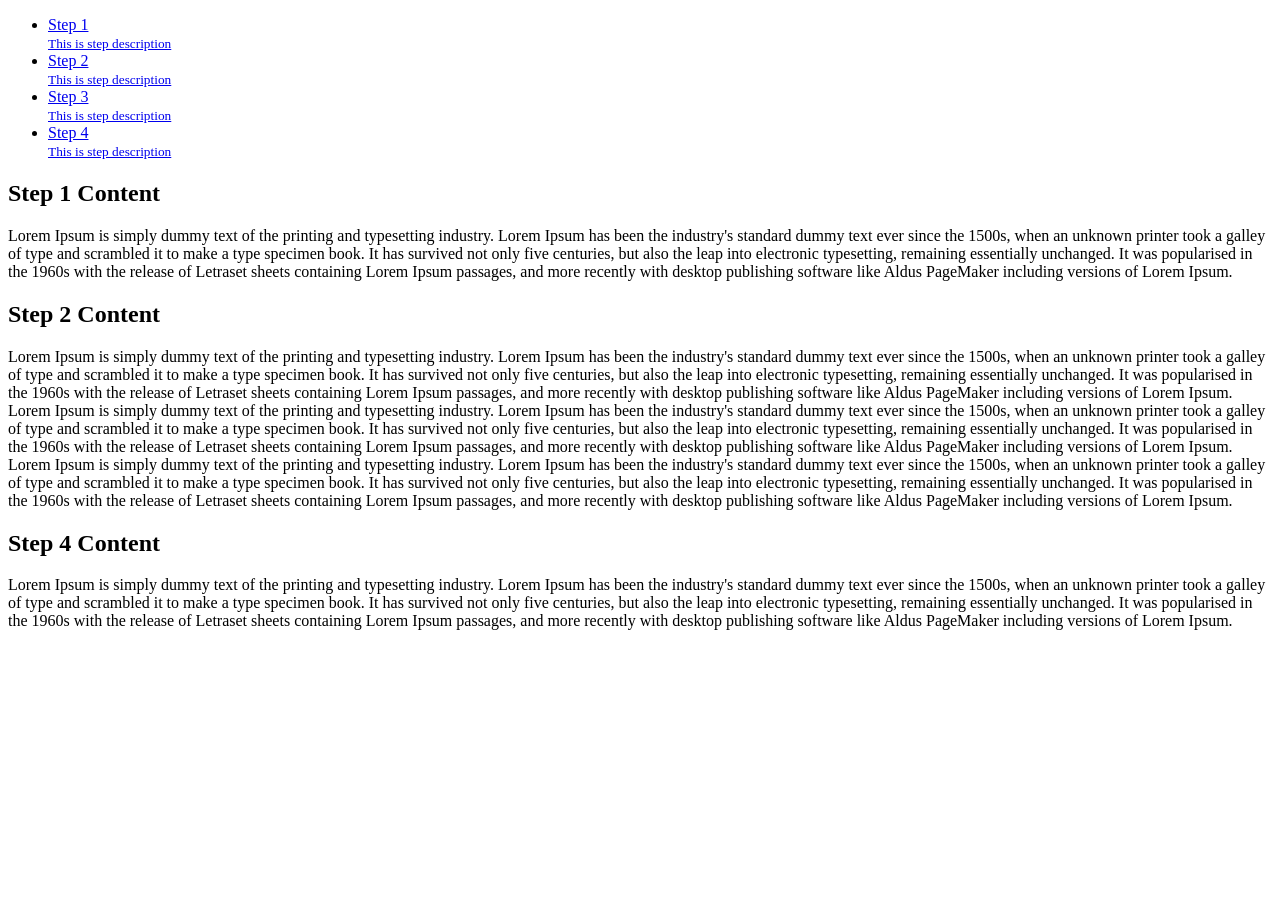
<file: assets/plugins/smartwizard/test/test-template.html>
<!DOCTYPE html>
<html>
    <head>
        <title>jQuery Smart Wizard test file</title>
        <meta charset="UTF-8">
        <meta name="viewport" content="width=device-width, initial-scale=1.0">
    </head>
    <body>
        <div id="smartwizard">
            <ul class="">
                <li><a href="#step-1">Step 1<br /><small>This is step description</small></a></li>
                <li><a href="#step-2"  data-content-url="./ajaxtest.php">Step 2<br /><small>This is step description</small></a></li>
                <li><a href="#step-3"  data-content-url="./ajaxtest.php">Step 3<br /><small>This is step description</small></a></li>
                <li><a href="#step-4">Step 4<br /><small>This is step description</small></a></li>
            </ul>

            <div>
                <div id="step-1" class="">
                    <h2>Step 1 Content</h2>
                    Lorem Ipsum is simply dummy text of the printing and typesetting industry. Lorem Ipsum has been the industry's standard dummy text ever since the 1500s, when an unknown printer took a galley of type and scrambled it to make a type specimen book. It has survived not only five centuries, but also the leap into electronic typesetting, remaining essentially unchanged. It was popularised in the 1960s with the release of Letraset sheets containing Lorem Ipsum passages, and more recently with desktop publishing software like Aldus PageMaker including versions of Lorem Ipsum.
                </div>
                <div id="step-2" class="">
                    <h2>Step 2 Content</h2>
                    Lorem Ipsum is simply dummy text of the printing and typesetting industry. Lorem Ipsum has been the industry's standard dummy text ever since the 1500s, when an unknown printer took a galley of type and scrambled it to make a type specimen book. It has survived not only five centuries, but also the leap into electronic typesetting, remaining essentially unchanged. It was popularised in the 1960s with the release of Letraset sheets containing Lorem Ipsum passages, and more recently with desktop publishing software like Aldus PageMaker including versions of Lorem Ipsum.
                </div>
                <div id="step-3" class="">
                    Lorem Ipsum is simply dummy text of the printing and typesetting industry. Lorem Ipsum has been the industry's standard dummy text ever since the 1500s, when an unknown printer took a galley of type and scrambled it to make a type specimen book. It has survived not only five centuries, but also the leap into electronic typesetting, remaining essentially unchanged. It was popularised in the 1960s with the release of Letraset sheets containing Lorem Ipsum passages, and more recently with desktop publishing software like Aldus PageMaker including versions of Lorem Ipsum.
                    Lorem Ipsum is simply dummy text of the printing and typesetting industry. Lorem Ipsum has been the industry's standard dummy text ever since the 1500s, when an unknown printer took a galley of type and scrambled it to make a type specimen book. It has survived not only five centuries, but also the leap into electronic typesetting, remaining essentially unchanged. It was popularised in the 1960s with the release of Letraset sheets containing Lorem Ipsum passages, and more recently with desktop publishing software like Aldus PageMaker including versions of Lorem Ipsum.
                </div>
                <div id="step-4" class="">
                    <h2>Step 4 Content</h2>
                    Lorem Ipsum is simply dummy text of the printing and typesetting industry. Lorem Ipsum has been the industry's standard dummy text ever since the 1500s, when an unknown printer took a galley of type and scrambled it to make a type specimen book. It has survived not only five centuries, but also the leap into electronic typesetting, remaining essentially unchanged. It was popularised in the 1960s with the release of Letraset sheets containing Lorem Ipsum passages, and more recently with desktop publishing software like Aldus PageMaker including versions of Lorem Ipsum.
                </div>
            </div>
        </div>
    </body>
</html>
</file>
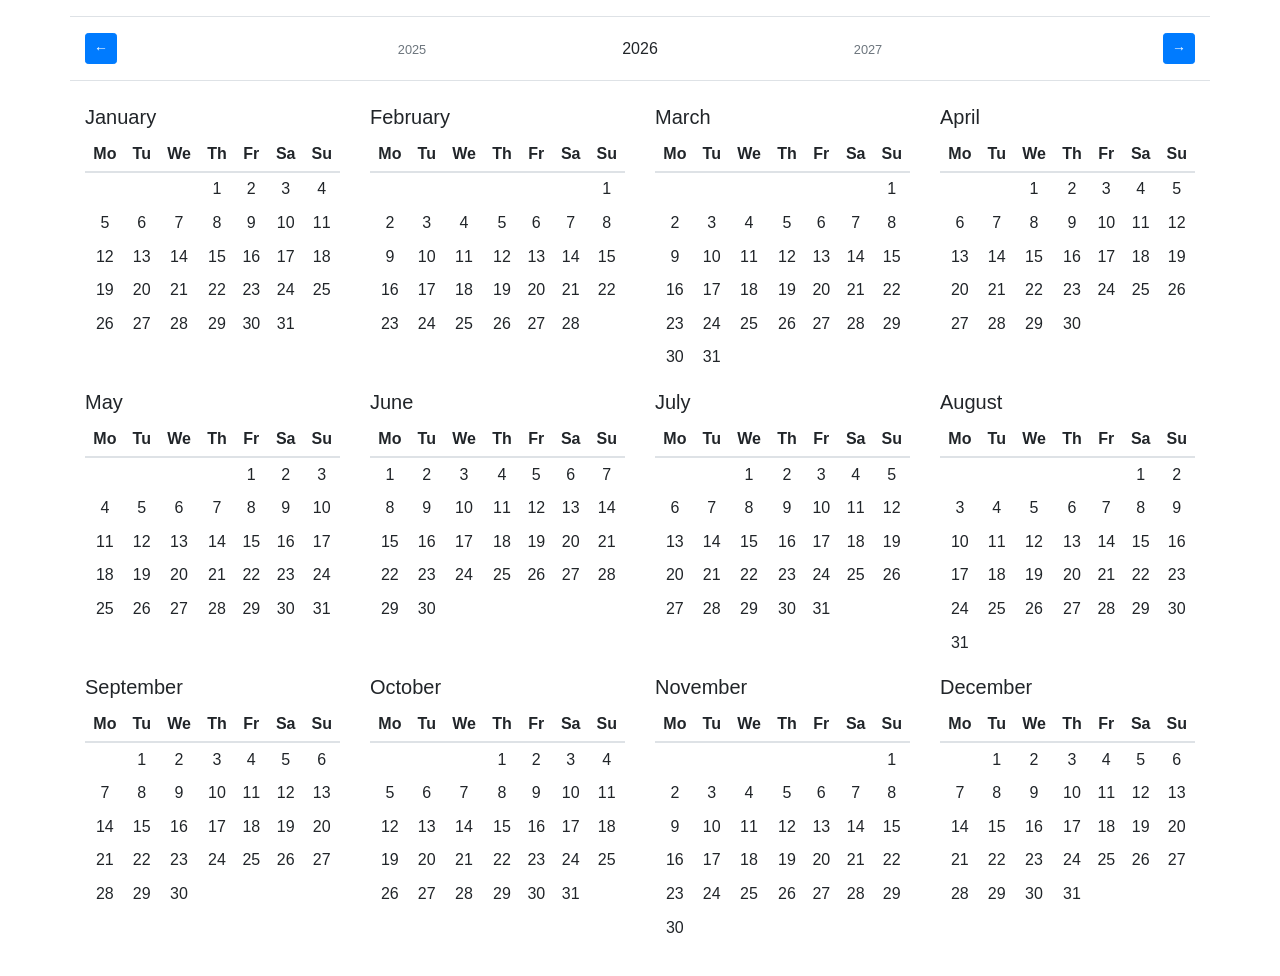
<file: assets/plugins/yearcalendar/examples/add_range.html>
<!doctype html>
<html lang="en">
<head>
    <!-- Required meta tags -->
    <meta charset="utf-8">
    <meta name="viewport" content="width=device-width, initial-scale=1, shrink-to-fit=no">
    <!-- Bootstrap CSS -->
    <link rel="stylesheet" href="https://maxcdn.bootstrapcdn.com/bootstrap/4.0.0/css/bootstrap.min.css"
          integrity="sha384-Gn5384xqQ1aoWXA+058RXPxPg6fy4IWvTNh0E263XmFcJlSAwiGgFAW/dAiS6JXm" crossorigin="anonymous">
    <!-- Javascripts -->
    <script src="https://ajax.googleapis.com/ajax/libs/jquery/3.3.1/jquery.min.js"></script>
    <script src="https://cdnjs.cloudflare.com/ajax/libs/popper.js/1.12.9/umd/popper.min.js"
            integrity="sha384-ApNbgh9B+Y1QKtv3Rn7W3mgPxhU9K/ScQsAP7hUibX39j7fakFPskvXusvfa0b4Q"
            crossorigin="anonymous"></script>
    <script src="https://maxcdn.bootstrapcdn.com/bootstrap/4.0.0/js/bootstrap.min.js"
            integrity="sha384-JZR6Spejh4U02d8jOt6vLEHfe/JQGiRRSQQxSfFWpi1MquVdAyjUar5+76PVCmYl"
            crossorigin="anonymous"></script>
    <!-- Project Files -->
    <link rel="stylesheet" href="../jquery.bootstrap.year.calendar.css">
    <script src="../jquery.bootstrap.year.calendar.js"></script>
    <!--Title-->
    <title>Jquery Bootstrap Year Calendar - Add range</title>
</head>
<body>
<div class="container">
    <div class="calendar"></div>
</div>
<script>
    $('.calendar').calendar({
        mode: 'rangepicker'
    });
    $('.calendar').calendar('addRange', 2019, 3, 4, 2019, 3, 7);
</script>
</body>
</html>
</file>
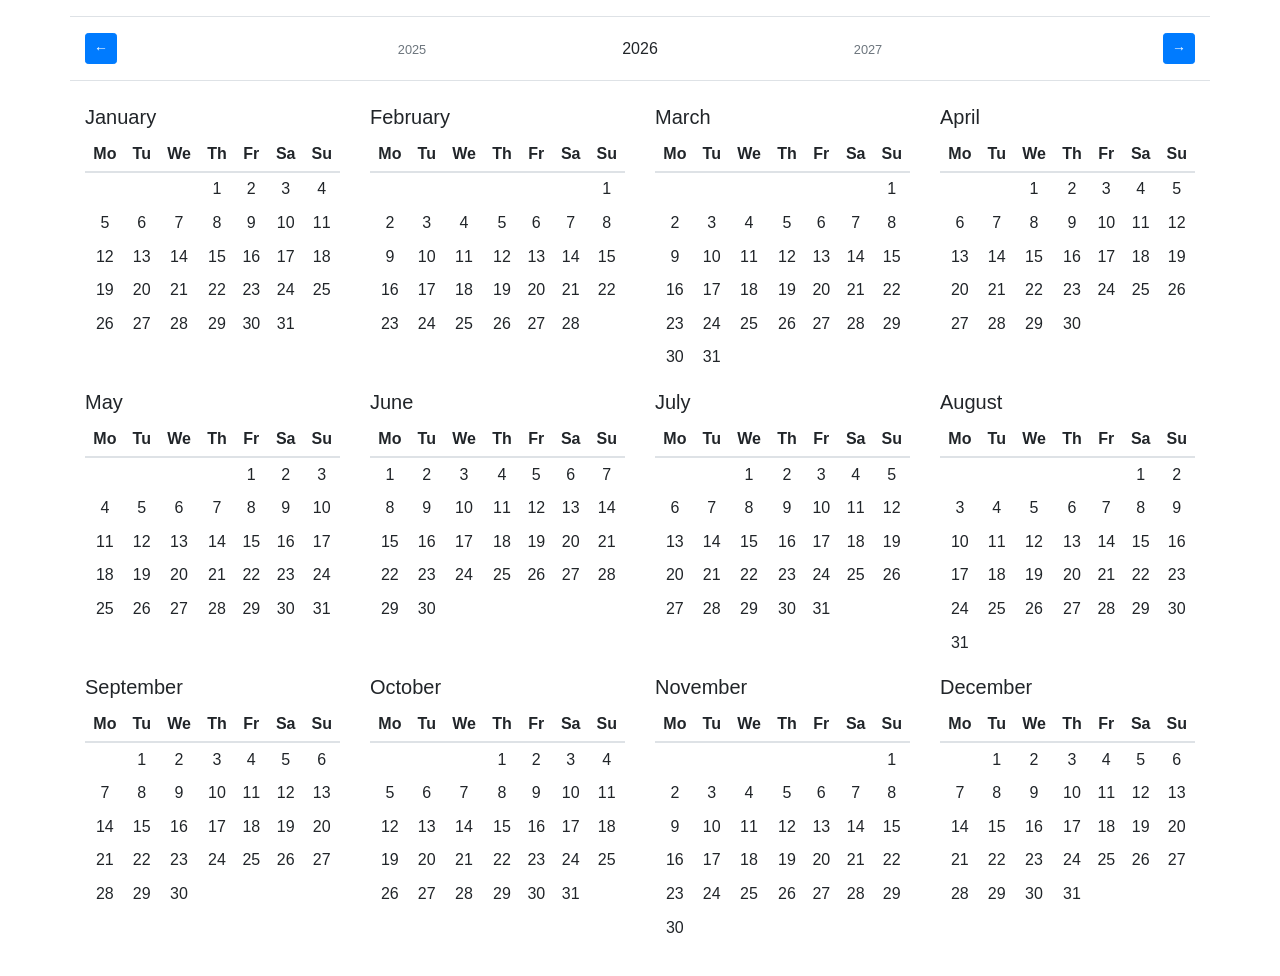
<file: assets/plugins/yearcalendar/examples/basic.html>
<!doctype html>
<html lang="en">
<head>
    <!-- Required meta tags -->
    <meta charset="utf-8">
    <meta name="viewport" content="width=device-width, initial-scale=1, shrink-to-fit=no">
    <!-- Bootstrap CSS -->
    <link rel="stylesheet" href="https://maxcdn.bootstrapcdn.com/bootstrap/4.0.0/css/bootstrap.min.css"
          integrity="sha384-Gn5384xqQ1aoWXA+058RXPxPg6fy4IWvTNh0E263XmFcJlSAwiGgFAW/dAiS6JXm" crossorigin="anonymous">
    <!-- Javascripts -->
    <script src="https://ajax.googleapis.com/ajax/libs/jquery/3.3.1/jquery.min.js"></script>
    <script src="https://cdnjs.cloudflare.com/ajax/libs/popper.js/1.12.9/umd/popper.min.js"
            integrity="sha384-ApNbgh9B+Y1QKtv3Rn7W3mgPxhU9K/ScQsAP7hUibX39j7fakFPskvXusvfa0b4Q"
            crossorigin="anonymous"></script>
    <script src="https://maxcdn.bootstrapcdn.com/bootstrap/4.0.0/js/bootstrap.min.js"
            integrity="sha384-JZR6Spejh4U02d8jOt6vLEHfe/JQGiRRSQQxSfFWpi1MquVdAyjUar5+76PVCmYl"
            crossorigin="anonymous"></script>
    <!-- Project Files -->
    <link rel="stylesheet" href="../jquery.bootstrap.year.calendar.css">
    <script src="../jquery.bootstrap.year.calendar.js"></script>
    <!--Title-->
    <title>Jquery Bootstrap Year Calendar - Basic Example</title>
</head>
<body>
<div class="container">
            <div class="calendar"></div>
</div>
<script>
    $('.calendar').calendar();
</script>
</body>
</html>
</file>
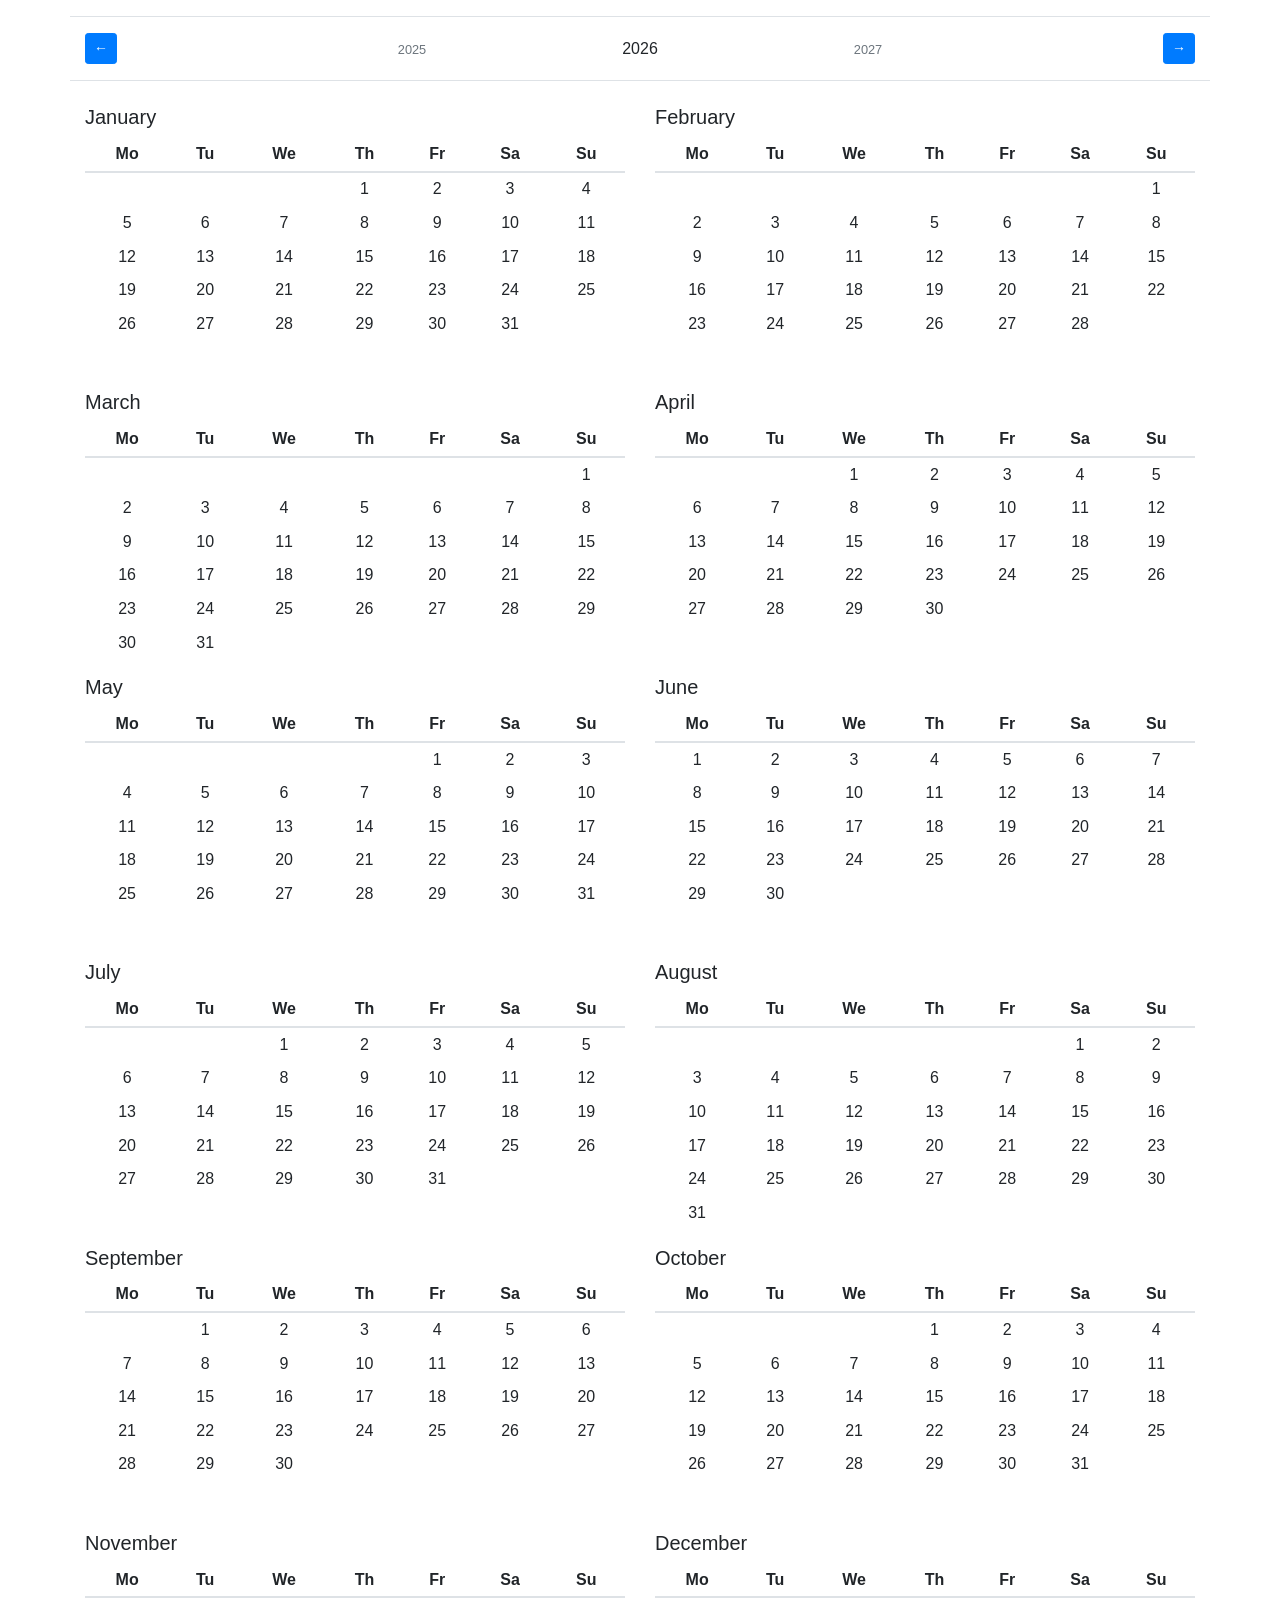
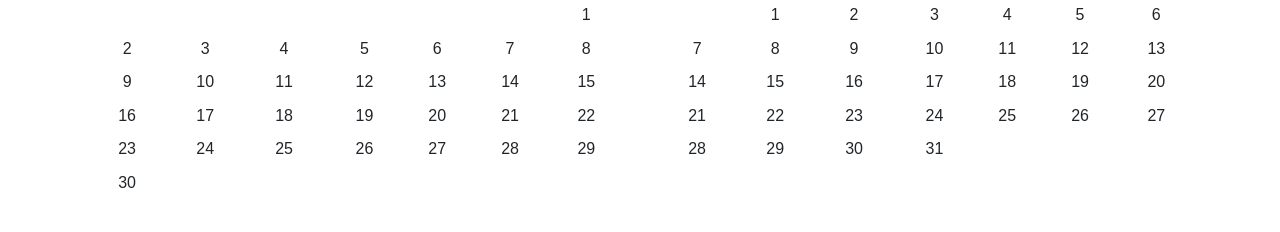
<file: assets/plugins/yearcalendar/examples/cols.html>
<!doctype html>
<html lang="en">
<head>
    <!-- Required meta tags -->
    <meta charset="utf-8">
    <meta name="viewport" content="width=device-width, initial-scale=1, shrink-to-fit=no">
    <!-- Bootstrap CSS -->
    <link rel="stylesheet" href="https://maxcdn.bootstrapcdn.com/bootstrap/4.0.0/css/bootstrap.min.css"
          integrity="sha384-Gn5384xqQ1aoWXA+058RXPxPg6fy4IWvTNh0E263XmFcJlSAwiGgFAW/dAiS6JXm" crossorigin="anonymous">
    <!-- Javascripts -->
    <script src="https://ajax.googleapis.com/ajax/libs/jquery/3.3.1/jquery.min.js"></script>
    <script src="https://cdnjs.cloudflare.com/ajax/libs/popper.js/1.12.9/umd/popper.min.js"
            integrity="sha384-ApNbgh9B+Y1QKtv3Rn7W3mgPxhU9K/ScQsAP7hUibX39j7fakFPskvXusvfa0b4Q"
            crossorigin="anonymous"></script>
    <script src="https://maxcdn.bootstrapcdn.com/bootstrap/4.0.0/js/bootstrap.min.js"
            integrity="sha384-JZR6Spejh4U02d8jOt6vLEHfe/JQGiRRSQQxSfFWpi1MquVdAyjUar5+76PVCmYl"
            crossorigin="anonymous"></script>
    <!-- Project Files -->
    <link rel="stylesheet" href="../jquery.bootstrap.year.calendar.css">
    <script src="../jquery.bootstrap.year.calendar.js"></script>
    <!--Title-->
    <title>Jquery Bootstrap Year Calendar - Cols</title>
</head>
<body>
<div class="container">
    <div class="calendar"></div>
</div>
<script>
    $('.calendar').calendar({
        cols: 12,
        colsSm: 6,
        colsMd: 6,
        colsLg: 6,
        colsXl: 6
    });
</script>
</body>
</html>
</file>
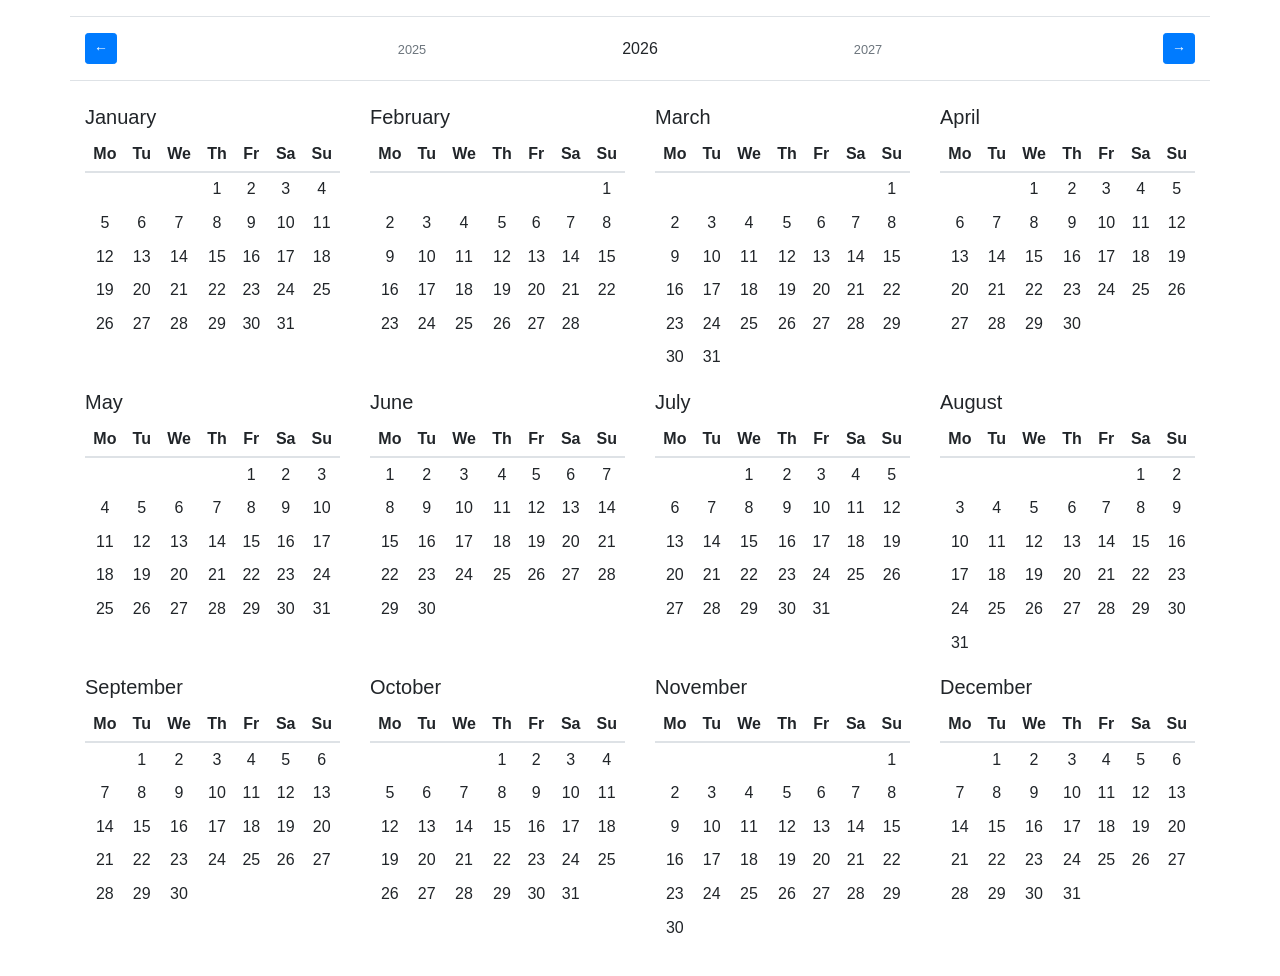
<file: assets/plugins/yearcalendar/examples/events.html>
<!doctype html>
<html lang="en">
<head>
    <!-- Required meta tags -->
    <meta charset="utf-8">
    <meta name="viewport" content="width=device-width, initial-scale=1, shrink-to-fit=no">
    <!-- Bootstrap CSS -->
    <link rel="stylesheet" href="https://maxcdn.bootstrapcdn.com/bootstrap/4.0.0/css/bootstrap.min.css"
          integrity="sha384-Gn5384xqQ1aoWXA+058RXPxPg6fy4IWvTNh0E263XmFcJlSAwiGgFAW/dAiS6JXm" crossorigin="anonymous">
    <!-- Javascripts -->
    <script src="https://ajax.googleapis.com/ajax/libs/jquery/3.3.1/jquery.min.js"></script>
    <script src="https://cdnjs.cloudflare.com/ajax/libs/popper.js/1.12.9/umd/popper.min.js"
            integrity="sha384-ApNbgh9B+Y1QKtv3Rn7W3mgPxhU9K/ScQsAP7hUibX39j7fakFPskvXusvfa0b4Q"
            crossorigin="anonymous"></script>
    <script src="https://maxcdn.bootstrapcdn.com/bootstrap/4.0.0/js/bootstrap.min.js"
            integrity="sha384-JZR6Spejh4U02d8jOt6vLEHfe/JQGiRRSQQxSfFWpi1MquVdAyjUar5+76PVCmYl"
            crossorigin="anonymous"></script>
    <!-- Project Files -->
    <link rel="stylesheet" href="../jquery.bootstrap.year.calendar.css">
    <script src="../jquery.bootstrap.year.calendar.js"></script>
    <!--Title-->
    <title>Jquery Bootstrap Year Calendar - Changing Start Year</title>
</head>
<body>
<div class="container">
    <div class="calendar"></div>
</div>
<script>
    $('.calendar').calendar({
        mode: 'rangepicker'
    });

    $('.calendar').on('jqyc.changeYearToPrevious', function (event) {
        var currentYear = $(this).find('.jqyc-change-year').data('year');
        console.log(currentYear);
    });

    $('.calendar').on('jqyc.changeYearToNext', function (event) {
        var currentYear = $(this).find('.jqyc-next-year').data('year');
        console.log(currentYear);
    });

    $('.calendar').on('jqyc.dayChoose', function (event) {
        var choosenYear = $(this).data('year');
        var choosenMonth = $(this).data('month');
        var choosenDay = $(this).data('day-of-month');
        var date = new Date(choosenYear, choosenMonth, choosenDay);
        console.log(date);
    });
</script>
</body>
</html>
</file>
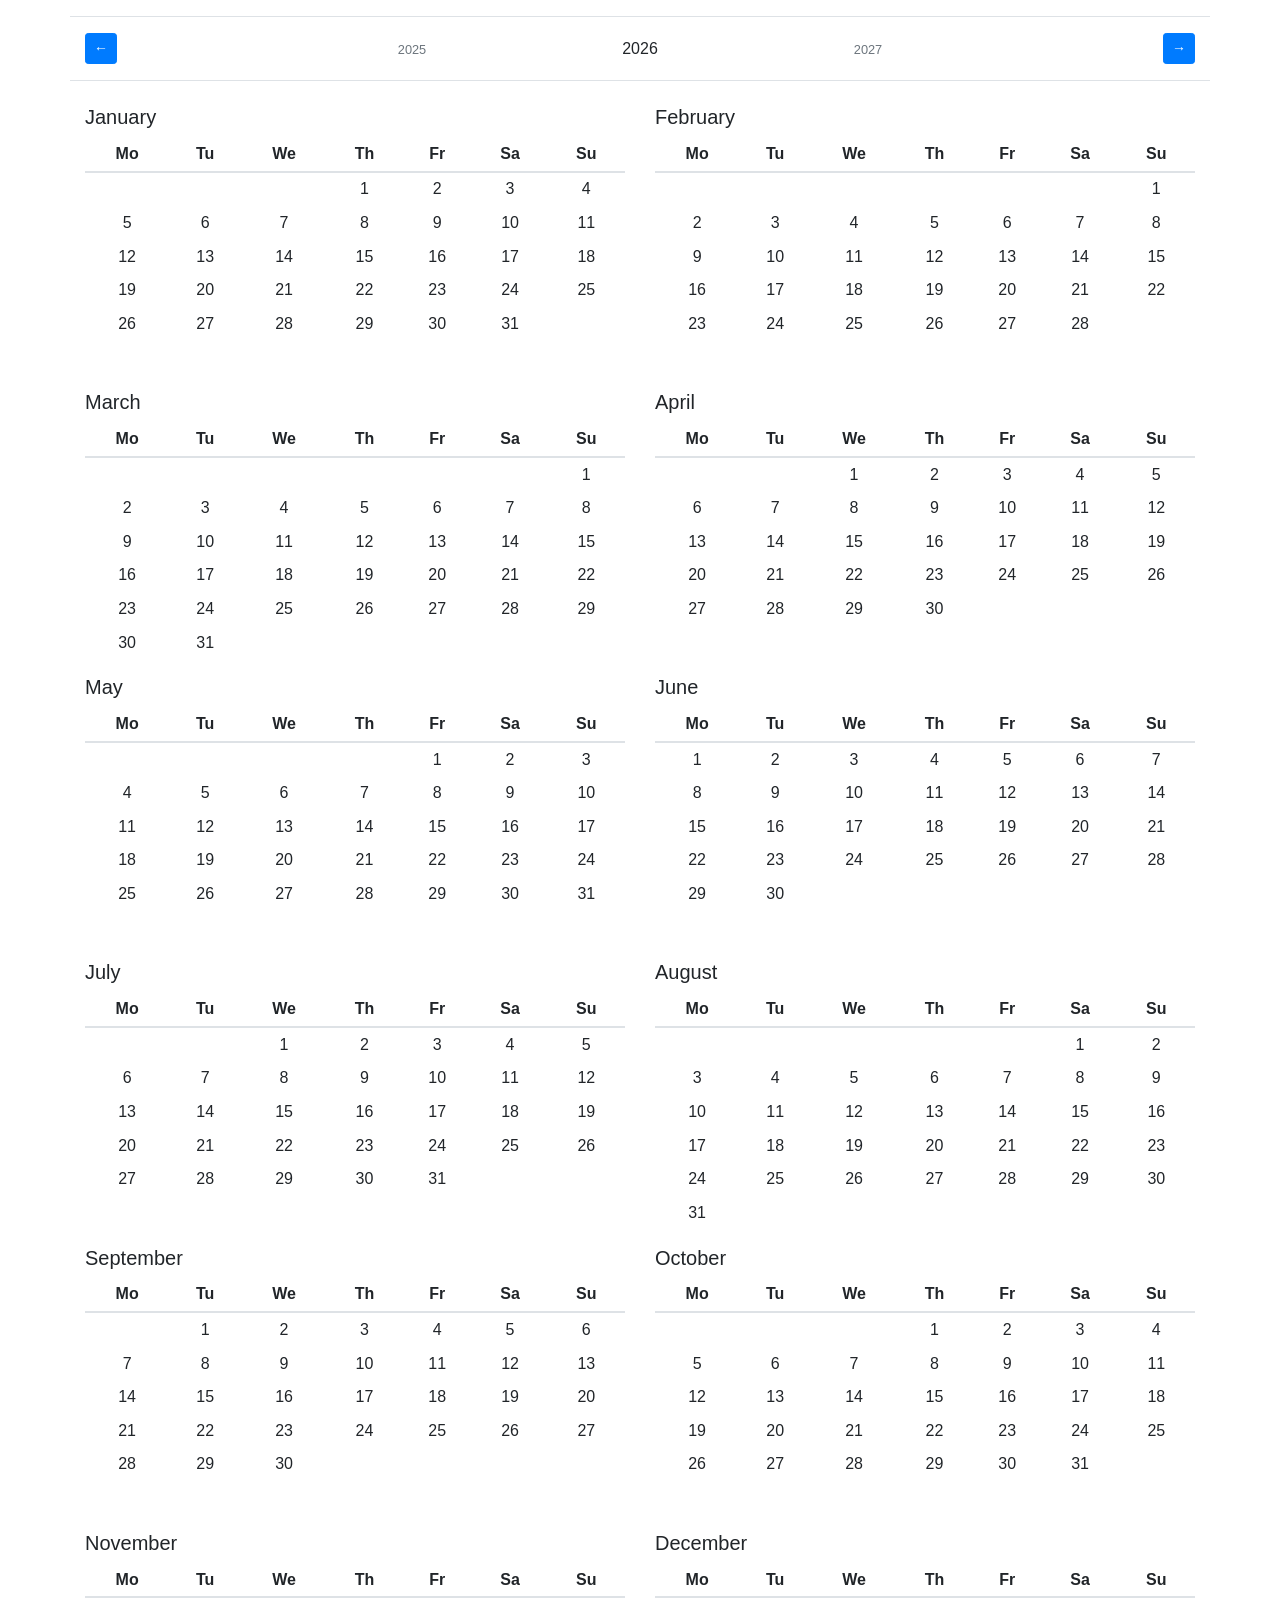
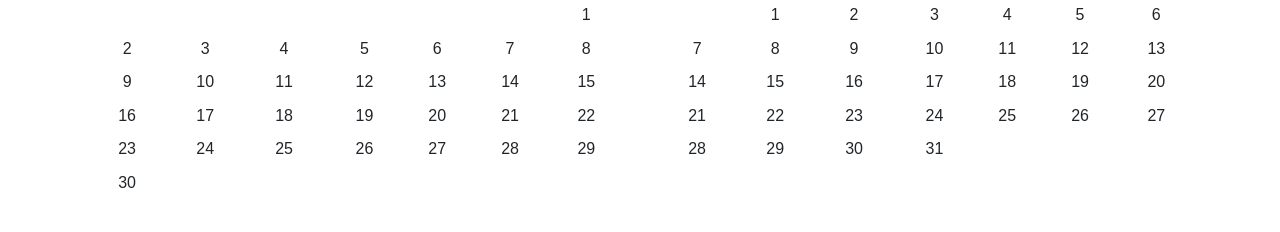
<file: assets/plugins/yearcalendar/examples/functions.html>
<!doctype html>
<html lang="en">
<head>
    <!-- Required meta tags -->
    <meta charset="utf-8">
    <meta name="viewport" content="width=device-width, initial-scale=1, shrink-to-fit=no">
    <!-- Bootstrap CSS -->
    <link rel="stylesheet" href="https://maxcdn.bootstrapcdn.com/bootstrap/4.0.0/css/bootstrap.min.css"
          integrity="sha384-Gn5384xqQ1aoWXA+058RXPxPg6fy4IWvTNh0E263XmFcJlSAwiGgFAW/dAiS6JXm" crossorigin="anonymous">
    <!-- Javascripts -->
    <script src="https://ajax.googleapis.com/ajax/libs/jquery/3.3.1/jquery.min.js"></script>
    <script src="https://cdnjs.cloudflare.com/ajax/libs/popper.js/1.12.9/umd/popper.min.js"
            integrity="sha384-ApNbgh9B+Y1QKtv3Rn7W3mgPxhU9K/ScQsAP7hUibX39j7fakFPskvXusvfa0b4Q"
            crossorigin="anonymous"></script>
    <script src="https://maxcdn.bootstrapcdn.com/bootstrap/4.0.0/js/bootstrap.min.js"
            integrity="sha384-JZR6Spejh4U02d8jOt6vLEHfe/JQGiRRSQQxSfFWpi1MquVdAyjUar5+76PVCmYl"
            crossorigin="anonymous"></script>
    <!-- Project Files -->
    <link rel="stylesheet" href="../jquery.bootstrap.year.calendar.css">
    <script src="../jquery.bootstrap.year.calendar.js"></script>
    <!--Title-->
    <title>Jquery Bootstrap Year Calendar - Changing Start Year</title>
</head>
<body>
<div class="container">
    <div class="calendar"></div>
</div>
<script>
    $('.calendar').calendar({
            cols: 12,
            colsSm: 6,
            colsMd: 6,
            colsLg: 6,
            colsXl: 6
        }
    );

    appendToCalendar();
    $('.calendar').on('jqyc.changeYear', function (event) {
        appendToCalendar();
    });

    function appendToCalendar() {
        $('.calendar').calendar('appendText', '(3)', 2018, 3, 4);
    }
</script>
</body>
</html>
</file>
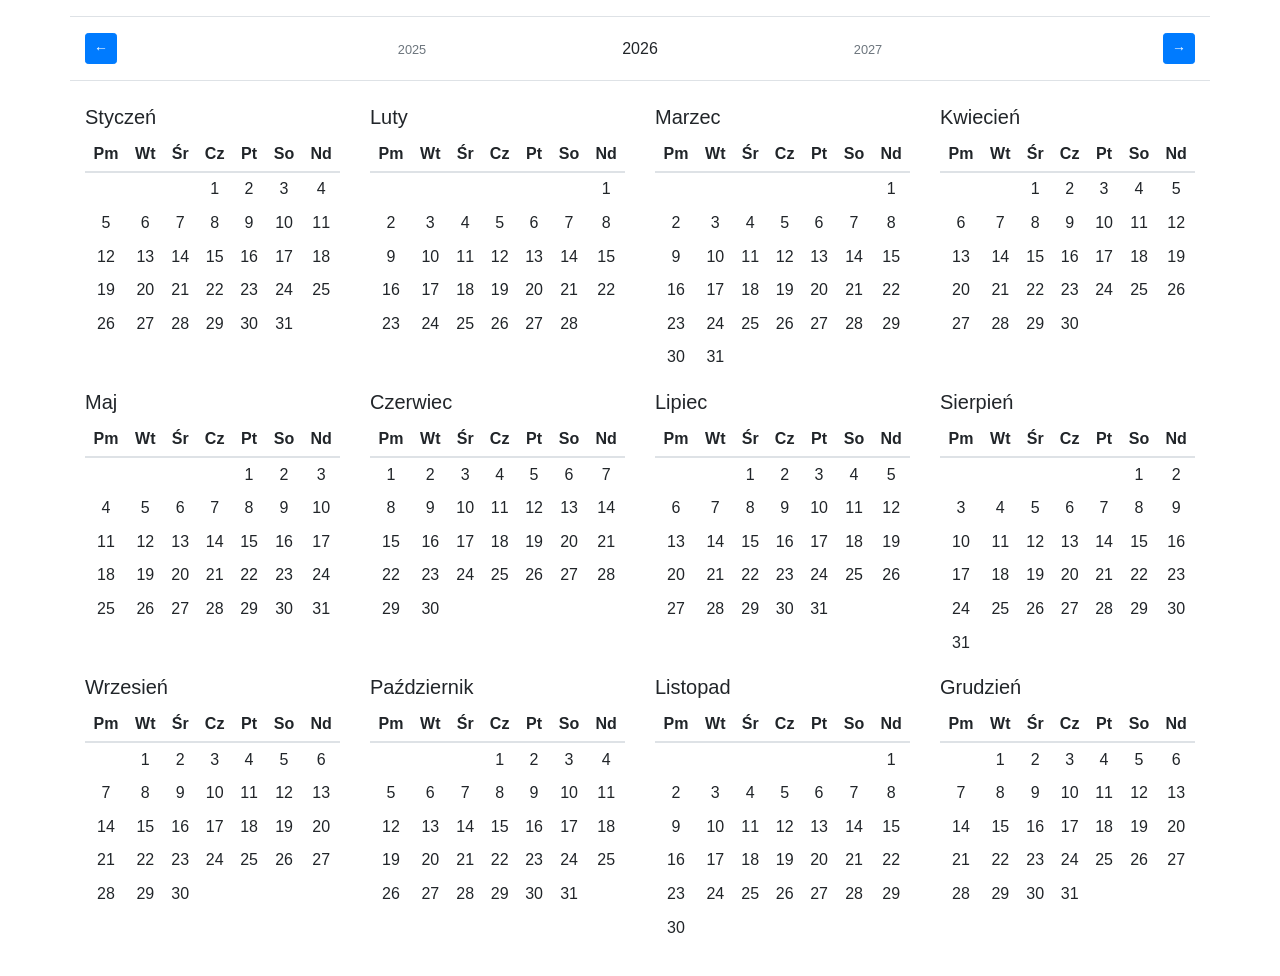
<file: assets/plugins/yearcalendar/examples/l10n.html>
<!doctype html>
<html lang="en">
<head>
    <!-- Required meta tags -->
    <meta charset="utf-8">
    <meta name="viewport" content="width=device-width, initial-scale=1, shrink-to-fit=no">
    <!-- Bootstrap CSS -->
    <link rel="stylesheet" href="https://maxcdn.bootstrapcdn.com/bootstrap/4.0.0/css/bootstrap.min.css"
          integrity="sha384-Gn5384xqQ1aoWXA+058RXPxPg6fy4IWvTNh0E263XmFcJlSAwiGgFAW/dAiS6JXm" crossorigin="anonymous">
    <!-- Javascripts -->
    <script src="https://ajax.googleapis.com/ajax/libs/jquery/3.3.1/jquery.min.js"></script>
    <script src="https://cdnjs.cloudflare.com/ajax/libs/popper.js/1.12.9/umd/popper.min.js"
            integrity="sha384-ApNbgh9B+Y1QKtv3Rn7W3mgPxhU9K/ScQsAP7hUibX39j7fakFPskvXusvfa0b4Q"
            crossorigin="anonymous"></script>
    <script src="https://maxcdn.bootstrapcdn.com/bootstrap/4.0.0/js/bootstrap.min.js"
            integrity="sha384-JZR6Spejh4U02d8jOt6vLEHfe/JQGiRRSQQxSfFWpi1MquVdAyjUar5+76PVCmYl"
            crossorigin="anonymous"></script>
    <!-- Project Files -->
    <link rel="stylesheet" href="../jquery.bootstrap.year.calendar.css">
    <script src="../jquery.bootstrap.year.calendar.js"></script>
    <!--Title-->
    <title>Jquery Bootstrap Year Calendar - i10n</title>
</head>
<body>
<div class="container">
    <div class="calendar"></div>
</div>
<script>
    $('.calendar').calendar({
        l10n:{
            jan: "Styczeń",
            feb: "Luty",
            mar: "Marzec",
            apr: "Kwiecień",
            may: "Maj",
            jun: "Czerwiec",
            jul: "Lipiec",
            aug: "Sierpień",
            sep: "Wrzesień",
            oct: "Październik",
            nov: "Listopad",
            dec: "Grudzień",
            mn: "Pm",
            tu: "Wt",
            we: 'Śr',
            th: 'Cz',
            fr: 'Pt',
            sa: 'So',
            su: 'Nd'
        }
    });
</script>
</body>
</html>
</file>
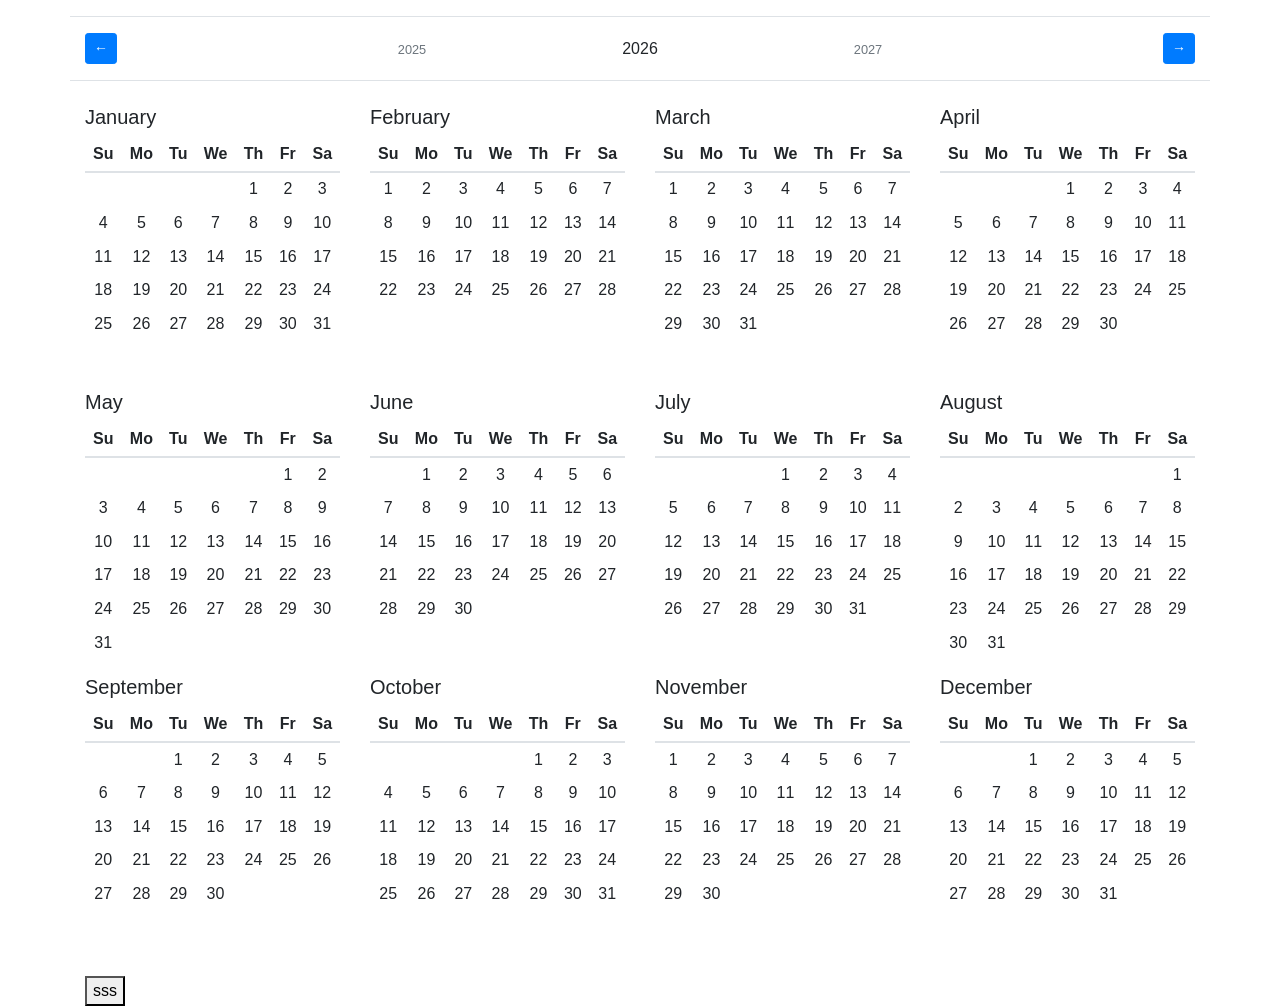
<file: assets/plugins/yearcalendar/examples/start_from_sunday.html>
<!doctype html>
<html lang="en">
<head>
    <!-- Required meta tags -->
    <meta charset="utf-8">
    <meta name="viewport" content="width=device-width, initial-scale=1, shrink-to-fit=no">
    <!-- Bootstrap CSS -->
    <link rel="stylesheet" href="https://maxcdn.bootstrapcdn.com/bootstrap/4.0.0/css/bootstrap.min.css"
          integrity="sha384-Gn5384xqQ1aoWXA+058RXPxPg6fy4IWvTNh0E263XmFcJlSAwiGgFAW/dAiS6JXm" crossorigin="anonymous">
    <!-- Javascripts -->
    <script src="https://ajax.googleapis.com/ajax/libs/jquery/3.3.1/jquery.min.js"></script>
    <script src="https://cdnjs.cloudflare.com/ajax/libs/popper.js/1.12.9/umd/popper.min.js"
            integrity="sha384-ApNbgh9B+Y1QKtv3Rn7W3mgPxhU9K/ScQsAP7hUibX39j7fakFPskvXusvfa0b4Q"
            crossorigin="anonymous"></script>
    <script src="https://maxcdn.bootstrapcdn.com/bootstrap/4.0.0/js/bootstrap.min.js"
            integrity="sha384-JZR6Spejh4U02d8jOt6vLEHfe/JQGiRRSQQxSfFWpi1MquVdAyjUar5+76PVCmYl"
            crossorigin="anonymous"></script>
    <!-- Project Files -->
    <link rel="stylesheet" href="../jquery.bootstrap.year.calendar.css">
    <script src="../jquery.bootstrap.year.calendar.js"></script>
    <!--Title-->
    <title>Jquery Bootstrap Year Calendar - Start from sunday</title>
</head>
<body>
<div class="container">
    <div class="calendar"></div>
    <button>sss</button>
</div>
<script>
    $('.calendar').calendar({
        startFromSunday: true,
    });
</script>
</body>
</html>
</file>
<file: assets/plugins/smartwizard/dist/css/smart_wizard.css>
/*!
 * SmartWizard v4.3.x
 * jQuery Wizard Plugin
 * http://www.techlaboratory.net/smartwizard
 *
 * Created by Dipu Raj
 * http://dipuraj.me
 *
 * Licensed under the terms of MIT License
 * https://github.com/techlab/SmartWizard/blob/master/LICENSE
 */

/* SmartWizard Basic CSS */
.sw-main {
    position: relative;
    display: block;
    margin: 0;
    padding: 0;
    border-radius: .25rem!important;
}

.sw-main .sw-container {
    display: block;
    margin: 0;
    padding: 0;
    position: relative;
}

.sw-main .step-content {
    display: none;
    position: relative;
    margin: 0;
}

.sw-main .sw-toolbar {
    margin-left: 0;
}

/* SmartWizard Theme: White */
.sw-theme-default {
    -webkit-box-shadow: 0px 1px 3px rgba(0, 0, 0, 0.3);
    box-shadow: 0px 1px 3px rgba(0, 0, 0, 0.3);
}

.sw-theme-default .sw-container {
    min-height: 250px;
}

.sw-theme-default .step-content {
    padding: 10px;
    border: 0px solid #D4D4D4;
    background-color: #FFF;
    text-align: left;
}

.sw-theme-default .sw-toolbar {
    background: #f9f9f9;
    border-radius: 0 !important;
    padding-left: 10px;
    padding-right: 10px;
    padding: 10px;
    margin-bottom: 0 !important;
}

.sw-theme-default .sw-toolbar-top {
    border-bottom-color: #ddd !important;
}

.sw-theme-default .sw-toolbar-bottom {
    border-top-color: #ddd !important;
}

.sw-theme-default > ul.step-anchor > li {
    position: relative;
    margin-right: 2px;
}

.sw-theme-default > ul.step-anchor > li > a, .sw-theme-default > ul.step-anchor > li > a:hover {
    border: none !important;
    color: #bbb;
    text-decoration: none;
    outline-style: none;
    background: transparent !important;
    border: none !important;
    cursor: not-allowed;
}

.sw-theme-default > ul.step-anchor > li.clickable > a:hover {
    color: #4285F4 !important;
    background: transparent !important;
    cursor: pointer;
}

.sw-theme-default > ul.step-anchor > li > a::after {
    content: "";
    background: #4285F4;
    height: 2px;
    position: absolute;
    width: 100%;
    left: 0px;
    bottom: 0px;
    -webkit-transition: all 250ms ease 0s;
    transition: all 250ms ease 0s;
    -webkit-transform: scale(0);
    -ms-transform: scale(0);
    transform: scale(0);
}

.sw-theme-default > ul.step-anchor > li.active > a {
    border: none !important;
    color: #4285F4 !important;
    background: transparent !important;
    cursor: pointer;
}

.sw-theme-default > ul.step-anchor > li.active > a::after {
    -webkit-transform: scale(1);
    -ms-transform: scale(1);
    transform: scale(1);
}

.sw-theme-default > ul.step-anchor > li.done > a {
    border: none !important;
    color: #000 !important;
    background: transparent !important;
    cursor: pointer;
}

.sw-theme-default > ul.step-anchor > li.done > a::after {
    background: #5cb85c;
    -webkit-transform: scale(1);
    -ms-transform: scale(1);
    transform: scale(1);
}

.sw-theme-default > ul.step-anchor > li.danger > a {
    border: none !important;
    color: #d9534f !important;
    /* background: #d9534f !important; */
    cursor: pointer;
}

.sw-theme-default > ul.step-anchor > li.danger > a::after {
    background: #d9534f;
    border-left-color: #f8d7da;
    -webkit-transform: scale(1);
    -ms-transform: scale(1);
    transform: scale(1);
}

.sw-theme-default > ul.step-anchor > li.disabled > a, .sw-theme-default > ul.step-anchor > li.disabled > a:hover {
    color: #eee !important;
    cursor: not-allowed;
}

/* Responsive CSS */
@media screen and (max-width: 768px) {
    .sw-theme-default > .nav-tabs > li {
        float: none !important;
    }
}

/* Common Loader */
.sw-loading::after {
    position: absolute;
    display: block;
    opacity: 1;
    content: "";
    top: 0;
    left: 0;
    height: 100%;
    width: 100%;
    background: rgba(255,255,255,.7);
    -webkit-transition: all .2s ease;
    transition: all .2s ease;
    z-index: 2;
}

.sw-loading::before {
    content: '';
    display: inline-block;
    position: absolute;
    top: 50%;
    left: 50%;
    z-index: 10;
    border: 10px solid #f3f3f3;
    border-radius: 50%;
    border-top: 10px solid #3498db;
    width: 80px;
    height: 80px;
    margin-top: -40px;
    margin-left: -40px;
    -webkit-animation: spin 1s linear infinite;
 /* Safari */
    animation: spin 1s linear infinite;
}

/* Safari */
@-webkit-keyframes spin {
    0% {
        -webkit-transform: rotate(0deg);
    }

    100% {
        -webkit-transform: rotate(360deg);
    }
}

@keyframes spin {
    0% {
        -webkit-transform: rotate(0deg);
        transform: rotate(0deg);
    }

    100% {
        -webkit-transform: rotate(360deg);
        transform: rotate(360deg);
    }
}
</file>
<file: assets/plugins/smartwizard/dist/css/smart_wizard_theme_circles.css>
/*!
 * SmartWizard v4.3.x
 * jQuery Wizard Plugin
 * http://www.techlaboratory.net/smartwizard
 *
 * Created by Dipu Raj
 * http://dipuraj.me
 *
 * Licensed under the terms of MIT License
 * https://github.com/techlab/SmartWizard/blob/master/LICENSE
 */

/* SmartWizard Theme: Circles */
.sw-theme-circles {
}

.sw-theme-circles .sw-container {
    min-height: 300px;
}

.sw-theme-circles .step-content {
    padding: 10px 0;
    background-color: #FFF;
    text-align: left;
}

.sw-theme-circles .sw-toolbar {
    background: #fff;
    padding-left: 10px;
    padding-right: 10px;
    margin-bottom: 0 !important;
}

.sw-theme-circles .sw-toolbar-top {
}

.sw-theme-circles .sw-toolbar-bottom {
    border-top-color: #ddd !important;
    border-bottom-color: #ddd !important;
}

.sw-theme-circles > ul.step-anchor {
    position: relative;
    background: #fff;
    border: none;
    list-style: none;
    margin-bottom: 40px;
}

.sw-theme-circles > ul.step-anchor:before {
    content: " ";
    position: absolute;
    top: 50%;
    bottom: 0;
    width: 100%;
    height: 5px;
    background-color: #f5f5f5;
    border-radius: 3px;
    z-index: 0;
}

.sw-theme-circles > ul.step-anchor > li {
    border: none;
    margin-left: 40px;
    z-index: 98;
}

.sw-theme-circles > ul.step-anchor > li > a {
    border: 2px solid #f5f5f5;
    background: #f5f5f5;
    width: 75px;
    height: 75px;
    text-align: center;
    padding: 25px 0;
    border-radius: 50%;
    -webkit-box-shadow: inset 0px 0px 0px 3px #fff !important;
    box-shadow: inset 0px 0px 0px 3px #fff !important;
    text-decoration: none;
    outline-style: none;
    z-index: 99;
    color: #bbb;
    background: #f5f5f5;
    line-height: 1;
}

.sw-theme-circles > ul.step-anchor > li > a:hover {
    color: #bbb;
    background: #f5f5f5;
    border-width: 2px;
}

.sw-theme-circles > ul.step-anchor > li > a > small {
    position: relative;
    bottom: -40px;
    color: #ccc;
}

.sw-theme-circles > ul.step-anchor > li.clickable > a:hover {
    color: #4285F4 !important;
}

.sw-theme-circles > ul.step-anchor > li.active > a {
    border-color: #5bc0de;
    color: #fff;
    background: #5bc0de;
}

.sw-theme-circles > ul.step-anchor > li.active > a > small {
    color: #5bc0de;
}

.sw-theme-circles > ul.step-anchor > li.done > a {
    border-color: #5cb85c;
    color: #fff;
    background: #5cb85c;
}

.sw-theme-circles > ul.step-anchor > li.done > a > small {
    color: #5cb85c;
}

.sw-theme-circles > ul.step-anchor > li.danger > a {
    border-color: #d9534f;
    color: #d9534f;
    background: #fff;
}

.sw-theme-circles > ul.step-anchor > li.danger > a > small {
    color: #d9534f;
}

.sw-theme-circles > ul.step-anchor > li.disabled > a, .sw-theme-circles > ul.step-anchor > li.disabled > a:hover {
    color: #eee !important;
}
</file>
<file: assets/plugins/smartwizard/dist/css/smart_wizard_theme_arrows.css>
/*!
 * SmartWizard v4.3.x
 * jQuery Wizard Plugin
 * http://www.techlaboratory.net/smartwizard
 *
 * Created by Dipu Raj
 * http://dipuraj.me
 *
 * Licensed under the terms of MIT License
 * https://github.com/techlab/SmartWizard/blob/master/LICENSE
 */

/* SmartWizard Theme: Arrows */
.sw-theme-arrows {
    border-radius: 5px;
    border: 1px solid #ddd;
}

.sw-theme-arrows > .sw-container {
    min-height: 200px;
}

.sw-theme-arrows .step-content {
    padding: 0 10px;
    border: 0px solid #D4D4D4;
    background-color: #FFF;
    text-align: left;
}

.sw-theme-arrows .sw-toolbar {
    padding: 10px;
    margin-bottom: 0 !important;
}

.sw-theme-arrows > .sw-toolbar-top {
}

.sw-theme-arrows > .sw-toolbar-bottom {
}

.sw-theme-arrows > ul.step-anchor {
    border: 0;
    border-bottom: 1px solid #ddd;
    padding: 0px;
    background: #f5f5f5;
    border-radius: 0;
    border-top-right-radius: 5px;
    list-style: none;
    overflow: hidden;
}

.sw-theme-arrows > ul.step-anchor li+li:before {
    padding: 0;
}

.sw-theme-arrows > ul.step-anchor > li {
}

.sw-theme-arrows > ul.step-anchor > li > a, .sw-theme-arrows > ul.step-anchor > li > a:hover {
    color: #bbb;
    text-decoration: none;
    padding: 10px 0 10px 45px;
    position: relative;
    display: block;
    border: 0 !important;
    border-radius: 0;
    outline-style: none;
    background: #f5f5f5;
}

.sw-theme-arrows > ul.step-anchor > li > a:after {
    content: " ";
    display: block;
    width: 0;
    height: 0;
    border-top: 50px solid transparent;
    border-bottom: 50px solid transparent;
    border-left: 30px solid #f5f5f5;
    position: absolute;
    top: 50%;
    margin-top: -50px;
    left: 100%;
    z-index: 2;
}

.sw-theme-arrows > ul.step-anchor > li > a:before {
    content: " ";
    display: block;
    width: 0;
    height: 0;
    border-top: 50px solid transparent;
           /* Go big on the size, and let overflow hide */
    border-bottom: 50px solid transparent;
    border-left: 30px solid #ddd;
    position: absolute;
    top: 50%;
    margin-top: -50px;
    margin-left: 1px;
    left: 100%;
    z-index: 1;
}

.sw-theme-arrows > ul.step-anchor > li:first-child > a {
    padding-left: 15px;
}

.sw-theme-arrows > ul.step-anchor > li > a:hover {
    color: #bbb;
    text-decoration: none;
    outline-style: none;
    background: #f5f5f5;
    border-color: #f5f5f5;
}

.sw-theme-arrows > ul.step-anchor > li > a:hover:after {
    border-left-color: #f5f5f5;
}

.sw-theme-arrows > ul.step-anchor > li > a small {
}

.sw-theme-arrows > ul.step-anchor > li.clickable > a:hover {
    color: #4285F4 !important;
    background: #46b8da !important;
}

.sw-theme-arrows > ul.step-anchor > li.active > a {
    border-color: #5cb85c !important;
    color: #fff !important;
    background: #5cb85c !important;
}

.sw-theme-arrows > ul.step-anchor > li.active > a:after {
    border-left: 30px solid #5cb85c !important;
}

.sw-theme-arrows > ul.step-anchor > li.done > a {
    border-color: #b1dfbb !important;
 /*  #5cb85c */
    color: #fff !important;
    background: #b1dfbb !important;
}

.sw-theme-arrows > ul.step-anchor > li.done > a:after {
    border-left: 30px solid #b1dfbb;
 /* c3e6cb */;
}

.sw-theme-arrows > ul.step-anchor > li.danger > a {
    border-color: #d9534f !important;
    color: #fff !important;
    background: #d9534f !important;
}

.sw-theme-arrows > ul.step-anchor > li.danger > a:after {
    border-left: 30px solid #d9534f !important;
}

.sw-theme-arrows > ul.step-anchor > li.disabled > a, .sw-theme-arrows > ul.step-anchor > li.disabled > a:hover {
    color: #eee !important;
}

/* Responsive CSS */
@media screen and (max-width: 768px) {
    .sw-theme-arrows > ul.step-anchor {
        border: 0;
        background: #ddd !important;
    }

    .sw-theme-arrows > .nav-tabs > li {
        float: none !important;
        margin-bottom: 0;
    }

    .sw-theme-arrows > ul.step-anchor > li > a, .sw-theme-arrows > ul.step-anchor > li > a:hover {
        padding-left: 15px;
        margin-right: 0;
        margin-bottom: 1px;
    }

    .sw-theme-arrows > ul.step-anchor > li > a:after, .sw-theme-arrows > ul.step-anchor > li > a:before {
        display: none;
    }
}

/* Loader Custom Style */
.sw-theme-arrows::before {
    border: 10px solid #f3f3f3;
    border-top: 10px solid #5cb85c;
}
</file>
<file: assets/plugins/smartwizard/dist/css/smart_wizard_theme_dots.css>
/*!
 * SmartWizard v4.3.x
 * jQuery Wizard Plugin
 * http://www.techlaboratory.net/smartwizard
 *
 * Created by Dipu Raj
 * http://dipuraj.me
 *
 * Licensed under the terms of MIT License
 * https://github.com/techlab/SmartWizard/blob/master/LICENSE
 */

/* SmartWizard Theme: Dots */
.sw-theme-dots {
}

.sw-theme-dots .sw-container {
    min-height: 300px;
}

.sw-theme-dots .step-content {
    padding: 10px 0;
    border: none;
    background-color: #FFF;
    text-align: left;
}

.sw-theme-dots .sw-toolbar {
    background: #fff;
    border-radius: 0 !important;
    padding-left: 10px;
    padding-right: 10px;
    margin-bottom: 0 !important;
}

.sw-theme-dots .sw-toolbar-top {
    border-bottom-color: #ddd !important;
}

.sw-theme-dots .sw-toolbar-bottom {
    border-top-color: #ddd !important;
    border-bottom-color: #ddd !important;
}

.sw-theme-dots > ul.step-anchor {
    position: relative;
    background: #fff;
    border: 0px solid #ccc !important;
    list-style: none;
}

.sw-theme-dots > ul.step-anchor:before {
    content: " ";
    position: absolute;
    top: 70px;
    bottom: 0;
    width: 100%;
    height: 5px;
    background-color: #f5f5f5;
    border-radius: 3px;
    z-order: 0;
    z-index: 95;
}

.sw-theme-dots > ul.step-anchor > li {
    border: none;
}
/* Anchors styles */
.sw-theme-dots > ul.step-anchor > li > a {
    position: relative;
    text-align: center;
    font-weight: bold;
    background: transparent;
    border: none;
    color: #ccc;
    text-decoration: none;
    outline-style: none;
    z-index: 96;
    display: block;
}

.sw-theme-dots > ul.step-anchor > li > a:before {
    content: ' ';
    position: absolute;
    bottom: 2px;
    left: 40%;
    margin-top: 10px;
    display: block;
    border-radius: 50%;
    color: #428bca;
    background: #f5f5f5;
    border: none;
    width: 30px;
    height: 30px;
    text-decoration: none;
    z-index: 98;
}

.sw-theme-dots > ul.step-anchor > li > a:after {
    content: ' ';
    position: relative;
    left: 43%;
    bottom: 2px;
    margin-top: 10px;
    display: block;
    width: 15px;
    height: 15px;
    background: #f5f5f5;
    border-radius: 50%;
    z-index: 99;
}

.sw-theme-dots > ul.step-anchor > li > a:hover {
    color: #ccc;
    background: transparent;
}

.sw-theme-dots > ul.step-anchor > li > a:focus {
    color: #ccc;
    border: none;
}

.sw-theme-dots > ul.step-anchor > li.clickable > a:hover {
    color: #999;
}
/* Active anchors */
.sw-theme-dots > ul.step-anchor > li.active > a {
    color: #5bc0de;
}

.sw-theme-dots > ul.step-anchor > li.active > a:hover {
    border: none;
}

.sw-theme-dots > ul.step-anchor > li.active > a:after {
    background: #5bc0de;
}
/* Done anchors */
.sw-theme-dots > ul.step-anchor > li.done > a {
    color: #5cb85c;
}

.sw-theme-dots > ul.step-anchor > li.done > a:after {
    background: #5cb85c;
}
/* Danger anchors */
.sw-theme-dots > ul.step-anchor > li.danger > a {
    color: #d9534f;
}

.sw-theme-dots > ul.step-anchor > li.danger > a:after {
    background: #d9534f;
}

.sw-theme-dots > ul.step-anchor > li.disabled > a, .sw-theme-dots > ul.step-anchor > li.disabled > a:hover {
    color: #eee !important;
}

.sw-theme-dots > ul.step-anchor > li.disabled > a:after {
    background: #eee;
}

/* Responsive CSS */
@media screen and (max-width: 768px) {
    .sw-theme-dots > ul.step-anchor:before {
        top: 0;
        bottom: 0;
        left: 10px;
        width: 5px;
        height: 100%;
        background-color: #f5f5f5;
        display: block;
        margin-right: 10px;
    }

    .sw-theme-dots > ul.step-anchor > li {
        margin-left: 20px;
        display: block;
        clear: both;
    }

    .sw-theme-dots > ul.step-anchor > li > a {
        text-align: left;
        margin-left: 0;
        display: block;
    }

    .sw-theme-dots > ul.step-anchor > li > a:before {
        top: 5px;
        left: -23px;
        margin-right: 10px;
        display: block;
    }

    .sw-theme-dots > ul.step-anchor > li > a:after {
        top: -38px;
        left: -31px;
        margin-right: 10px;
        display: block;
    }
}
</file>
